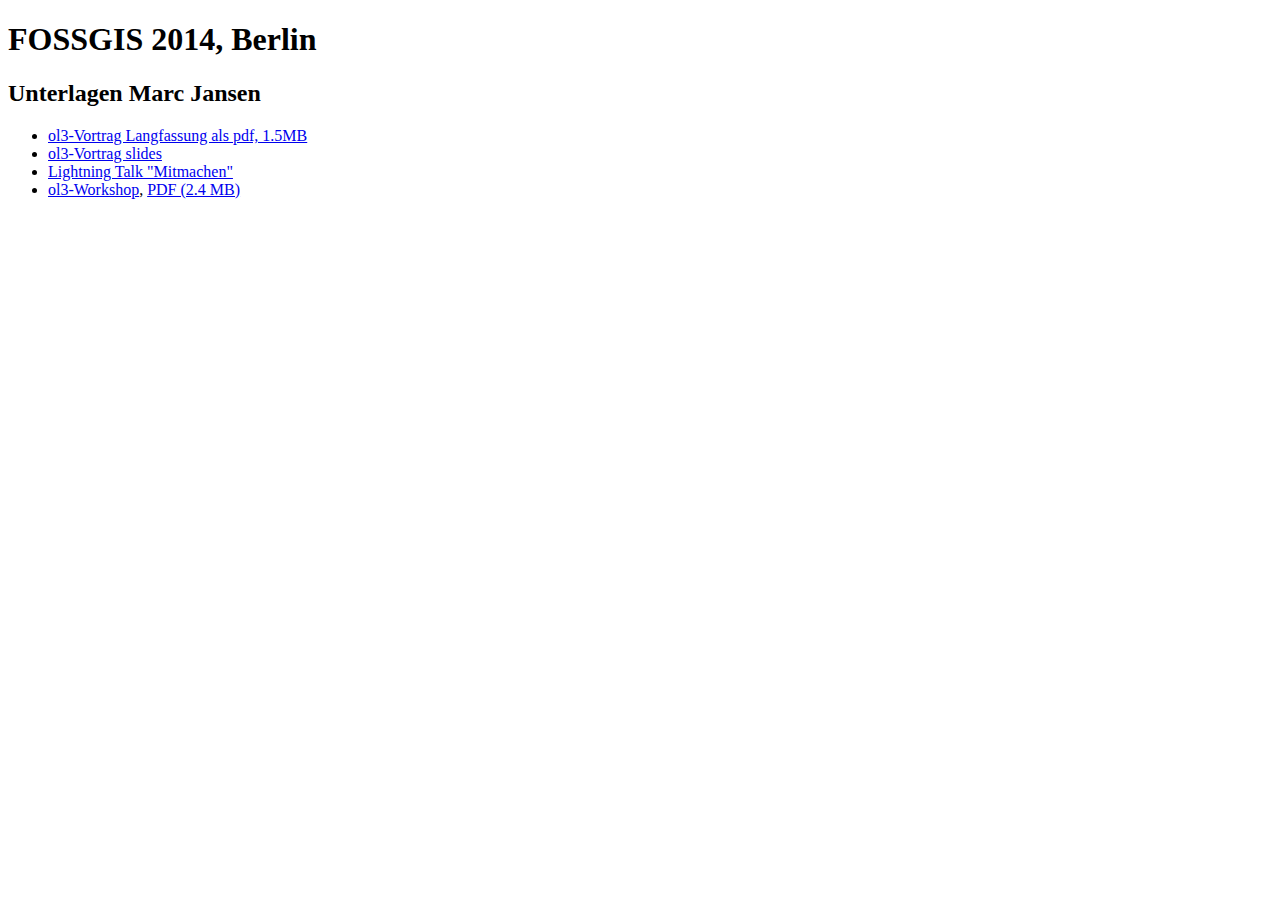
<file: index.html>
<!doctype html>
<html lang="de">

    <head>
        <meta charset="utf-8">
        <title>FOSSGIS 2014, Berlin: Unterlagen Marc Jansen</title>
    </head>

    <body>
        <h1>FOSSGIS 2014, Berlin</h1>
        <h2>Unterlagen Marc Jansen</h2>
        <ul>
            <li>
                <a href="http://marcjansen.github.io/fossgis2014/ol3-talk/paper/fossgis_2014_Jansen_Hocevar_OpenLayers3.pdf">ol3-Vortrag Langfassung als pdf, 1.5MB</a>
            </li>
            <li>
                <a href="http://marcjansen.github.io/fossgis2014/ol3-talk/slides/">ol3-Vortrag slides</a>
            </li>
            <li>
                <a href="http://marcjansen.github.io/fossgis2014/lightning-talk/">Lightning Talk "Mitmachen"</a>
            </li>
            <li>
                <a href="http://marcjansen.github.io/ol3-workshop/doc/">ol3-Workshop</a>,
                <a href="http://marcjansen.github.io/ol3-workshop/ol3-workshop.pdf">PDF (2.4 MB)</a>
            </li>
        </ul>
    </body>

</html>
</file>
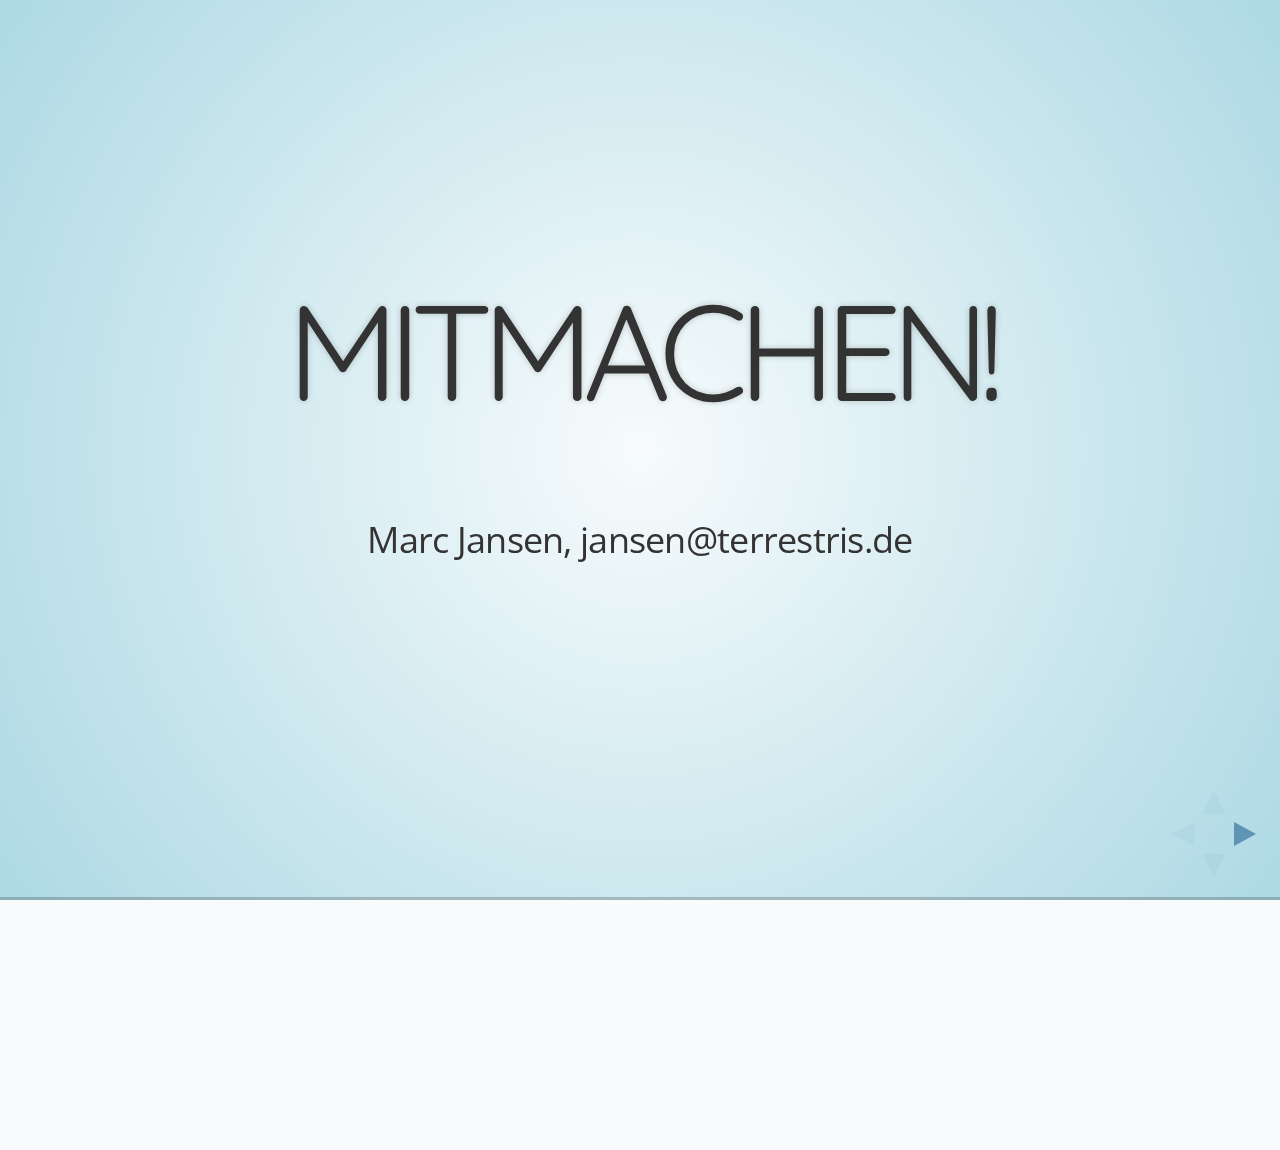
<file: lightning-talk/index.html>
<!doctype html>
<html lang="de">

    <head>
        <meta charset="utf-8">

        <title>Mitmachen! &mdash; Lightning Talk</title>

        <meta name="description" content="Lightning Talk zum Thema 'Mitmachen!' auf der FOSSGIS 2014">
        <meta name="author" content="Marc Jansen, terrestris">

        <meta name="apple-mobile-web-app-capable" content="yes" />
        <meta name="apple-mobile-web-app-status-bar-style" content="black-translucent" />

        <meta name="viewport" content="width=device-width, initial-scale=1.0, maximum-scale=1.0, user-scalable=no">

        <link rel="stylesheet" href="../slide-resources/reveal.js-2.6.1/css/reveal.min.css">
        <link rel="stylesheet" href="../slide-resources/reveal.js-2.6.1/css/theme/default.css" id="theme">

        <!-- For syntax highlighting -->
        <link rel="stylesheet" href="../slide-resources/reveal.js-2.6.1/lib/css/zenburn.css">

        <!-- If the query includes 'print-pdf', use the PDF print sheet -->
        <script>
            document.write( '<link rel="stylesheet" href="../slide-resources/reveal.js-2.6.1/css/print/' + ( window.location.search.match( /print-pdf/gi ) ? 'pdf' : 'paper' ) + '.css" type="text/css" media="print">' );
        </script>

        <!--[if lt IE 9]>
        <script src="lib/js/html5shiv.js"></script>
        <![endif]-->

        <link rel="stylesheet" type="text/css" href="../slide-resources/customized.css" />
        
    </head>

    <body>

        <div class="reveal">

            <!-- Any section element inside of this container is displayed as a slide -->
            <div class="slides">
            
                <section id="title">
                    <h1>Mitmachen!</h1>
                    <br />
                    <br />
                    <p>Marc Jansen, jansen@terrestris.de</p>
                </section>
                
                <section id="wer">
                    <h1>&gt; 500 TN</h1>
                    <br />
                    <br />
                    <h3 class="fragment">&hellip;das ist bereits mitmachen</h3>
                </section>
                
                <section id="aber">
                    <h1>&hellip;Aber&hellip;</h1>
                </section>
                
                <section id="mehr">
                    <div class="fragment">
                        <h3>Wir können alle</h3>
                        <h1 class="fragment"><strong class="highlight">mehr</strong></h1>
                        <h3>mitmachen!</h1>
                    </div>
                </section>
                
                <section id="warum">
                    <h1>Warum?</h1>
                </section>
                
                <section>
                    <ul>
                        <li>Ruhm &amp; Ehre</li>
                        <li>Nehmen &amp; Geben</li>
                        <li>Verständnis &amp; Lernen</li>
                        <li>Einfluss &amp; Argumente</li>
                        <li>&hellip;</li>
                    </ul>
                </section>
                
                <section id="darum">
                    <h1>Die Projekte brauchen <strong>Sie</strong></h1>
                    <br />
                    <h1 class="fragment">Darum!</h1>
                </section>

                <section>
                    <h1>win-win-Situation</h1>
                    <br /><br />
                    <h3>Sie und das Projekt profitieren</h3>
                </section>
                
                <section id="wie">
                    <h1>Wie?</h1>
                </section>
                
                <section id="einfach">
                    <h1>Einfach!</h1>
                </section>
                
                <section>
                    <ul>
                        <li>Werbung</li>
                        <li>Konferenzen</li>
                        <li>Fragen</li>
                        <li>Blogeinträge</li>
                        <li>Bugs / Issues</li>
                        <li>i18n / Dokumentation</li>
                        <li>&hellip;</li>
                    </ul>
                </section>

                <section>
                    <ul>
                        <li>Github</li>
                        <li>Transifex</li>
                        <li>Markdown</li>
                    </ul>
                </section>
                
                <section>
                    <h1>Bisheriger Eindruck:</h1>
                    <br />
                    <h3>Betrifft nur derzeitige nicht-Entwickler</h3>
                </section>
                
                <section>
                    <h1>Bisheriger Eindruck:</h1>
                    <br />
                    <h3><strike>Betrifft nur derzeitige nicht-Entwickler</strike></h3>
                </section>
                
                <section>
                    <h1>&gt; 500 TN<h1>
                    <br />
                    <br />
                    <h3>~ 35 % / 65 %</h3>
                </section>

                <section>
                    <h1>Die Projekte sind gefordert</h1>
                </section>

                <section id="darum-2">
                    <h1>Die Projekte brauchen <strong>Sie</strong></h1>
                </section>
                
                <section>
                    <h1>Mitmachen <strong class="highlight">vereinfachen</strong>!</h1>
                </section>
                
                <section>
                    <h1>Wie?</h1>
                </section>
                
                <section>
                    <ul>
                        <li>Einstiegshürde tief</li>
                        <li>Wohlwollende Reviews</li>
                        <li>Einfache Entwicklung ermöglichen</li>
                        <li><strike>CLAs</strike> wenn trivial</li>
                        <li>Doku aktuell halten</li>
                        <li>&hellip;</li>
                    </ul>
                </section>
                
                <section>
                    <h1>Viel Arbeit</h1>
                    <br /><br />
                    <h1>Hoher Profit</h1>
                </section>

                <section>
                    <h1>Fazit</h1>
                </section>

                <section>
                    <h1>Mitmachen!</h1>
                </section>
                
                <section>
                    <h1>Mitmachen <strong class="highlight">vereinfachen</strong>!</h1>
                </section>

                <section>
                    <h1>100 %</h1>
                </section>

                <section id="imprint">
                    <h3>Impressum</h3>
                    <ul>
                        <li>Autor:
                            <ul>
                                <li>Marc Jansen, terrestris GmbH &amp; Co. KG, <a href="mailto:jansen@terrestris.de">jansen@terrestris.de</a></li>
                            </ul>
                        </li>
                        <li>
                            Lizenz: <a href="http://creativecommons.org/licenses/by-sa/3.0/">CC BY-SA 3.0</a>
                        </li>
                        <li>
                            <a href="http://marcjansen.github.io/fossgis2014/lightning-talk/">Vortragsfolien</a>
                        </li>
                    </ul>
                </section>

            </div>

        </div>

        <script src="../slide-resources/reveal.js-2.6.1/lib/js/head.min.js"></script>
        <script src="../slide-resources/reveal.js-2.6.1/js/reveal.min.js"></script>

        <script>

            // Full list of configuration options available here:
            // https://github.com/hakimel/reveal.js#configuration
            Reveal.initialize({
                controls: true,
                progress: true,
                history: true,
                center: true,

                theme: 'sky', // available themes are in /css/theme
                transition: 'zoom', // default/cube/page/concave/zoom/linear/fade/none

                // Parallax scrolling
                // parallaxBackgroundImage: 'https://s3.amazonaws.com/hakim-static/reveal-js/reveal-parallax-1.jpg',
                // parallaxBackgroundSize: '2100px 900px',

                // Optional libraries used to extend on reveal.js
                dependencies: [
                    { src: '../slide-resources/reveal.js-2.6.1/lib/js/classList.js', condition: function() { return !document.body.classList; } },
                    { src: '../slide-resources/reveal.js-2.6.1/plugin/markdown/marked.js', condition: function() { return !!document.querySelector( '[data-markdown]' ); } },
                    { src: '../slide-resources/reveal.js-2.6.1/plugin/markdown/markdown.js', condition: function() { return !!document.querySelector( '[data-markdown]' ); } },
                    { src: '../slide-resources/reveal.js-2.6.1/plugin/highlight/highlight.js', async: true, callback: function() { hljs.initHighlightingOnLoad(); } },
                    { src: '../slide-resources/reveal.js-2.6.1/plugin/zoom-js/zoom.js', async: true, condition: function() { return !!document.body.classList; } },
                    { src: '../slide-resources/reveal.js-2.6.1/plugin/notes/notes.js', async: true, condition: function() { return !!document.body.classList; } }
                ]
            });

        </script>

    </body>
</html>
</file>
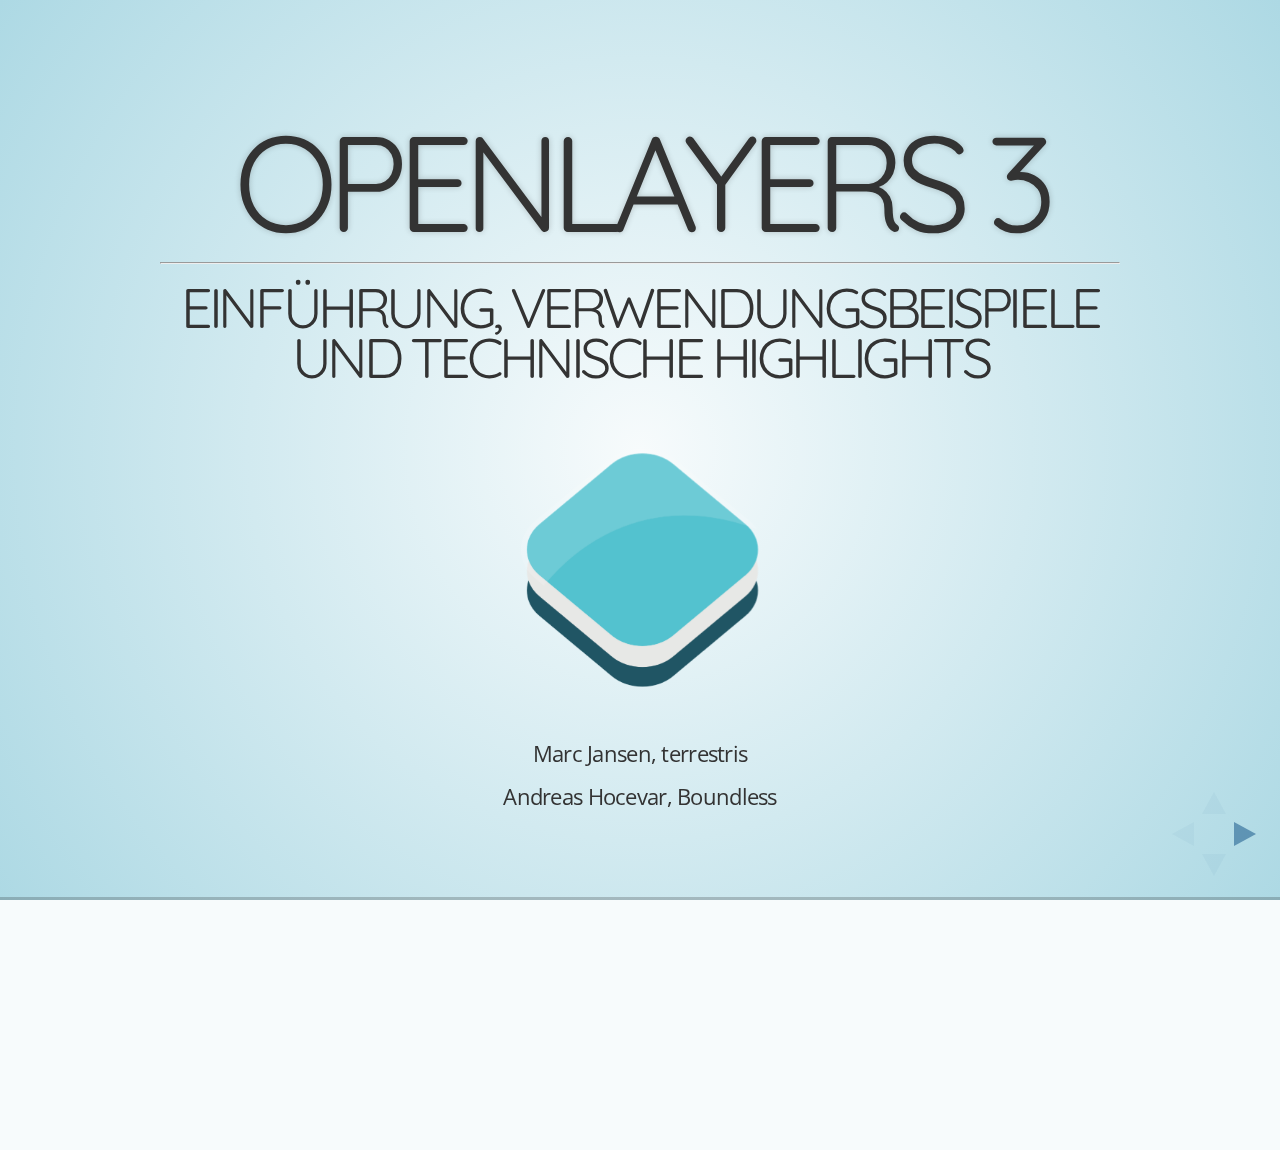
<file: ol3-talk/slides/index.html>
<!doctype html>
<html lang="de">

    <head>
        <meta charset="utf-8">

        <title>OpenLayers 3 &mdash; Einführung, Verwendungsbeispiele und technische Highlights</title>

        <meta name="description" content="Präsentation von OpenLayers 3 auf der FOSSGIS 2014">
        <meta name="author" content="Andreas Hocevar, Boundless">
        <meta name="author" content="Marc Jansen, terrestris">

        <meta name="apple-mobile-web-app-capable" content="yes" />
        <meta name="apple-mobile-web-app-status-bar-style" content="black-translucent" />

        <meta name="viewport" content="width=device-width, initial-scale=1.0, maximum-scale=1.0, user-scalable=no">

        <link rel="stylesheet" href="../../slide-resources/reveal.js-2.6.1/css/reveal.min.css">
        <link rel="stylesheet" href="../../slide-resources/reveal.js-2.6.1/css/theme/default.css" id="theme">

        <!-- For syntax highlighting -->
        <link rel="stylesheet" href="../../slide-resources/reveal.js-2.6.1/lib/css/zenburn.css">

        <!-- If the query includes 'print-pdf', use the PDF print sheet -->
        <script>
            document.write( '<link rel="stylesheet" href="../../slide-resources/reveal.js-2.6.1/css/print/' + ( window.location.search.match( /print-pdf/gi ) ? 'pdf' : 'paper' ) + '.css" type="text/css" media="print">' );
        </script>

        <!--[if lt IE 9]>
        <script src="lib/js/html5shiv.js"></script>
        <![endif]-->

        <link rel="stylesheet" type="text/css" href="../../slide-resources/customized.css" />
    </head>

    <body>

        <div class="reveal">

            <!-- Any section element inside of this container is displayed as a slide -->
            <div class="slides">
                <section id="welcome">
                    <h1>OpenLayers 3</h1>
                    <hr />
                    <h3>Einführung, Verwendungsbeispiele und technische Highlights</h3>
                    <img src="../../slide-resources/images/ol3-logo.png" width="300" class="plain"/>
                    <p>
                        <small>Marc Jansen, terrestris</small><br />
                        <small>Andreas Hocevar, Boundless</small>
                    </p>
                </section>

                <section id="alternate-title">
                    <h1 class="force-lowercase">ol3</h1>
                    <hr />
                    <h3>Was? Wie?<br />&amp; Warum?</h3>
                    <img src="../../slide-resources/images/ol3-logo.png" width="300" class="plain"/>
                    <p>
                        <small>Marc Jansen, terrestris</small><br />
                        <small>Andreas Hocevar, Boundless</small>
                    </p>
                </section>

                <section id="toc">
                    <h2>Gliederung</h2>
                    <ul>
                        <li>&Uuml;ber &hellip;</li>
                        <li>OpenLayers</li>
                        <li>ol3
                            <ul>
                                <li>Altes &amp; Neues</li>
                                <li>Beispiele</li>
                                <li>Highlights</li>
                            </ul>
                        </li>
                        <li>Fazit &amp; Ausblick</li>
                    </ul>
                </section>


                <section id="about-authors">
                    <h2>&Uuml;ber uns</h2>
                    <h5>ol3-Kernentwickler</h5>
                    <div class="split-info">
                        <div class="part">
                            <img src="../../slide-resources/images/mj.jpg" height="192"/>
                        </div>
                        <div class="part">
                            <strong>Marc Jansen</strong><br />
                            <small>terrestris GmbH &amp; Co. KG</small><br />
                            <a class="email" href="mailto:jansen@terrestris.de">jansen@terrestris.de</a><br />
                            <a class="github" href="https://github.com/marcjansen/">@marcjansen</a><br />
                            <a class="twitter" href="https://twitter.com/selectoid/">@selectoid</a><br />
                        </div>
                    </div>
                    <div class="split-info">
                        <div class="part">
                            <img src="../../slide-resources/images/ah.jpg" height="192" />
                        </div>
                        <div class="part">
                            <strong>Andreas Hocevar</strong><br />
                            <small>Boundless</small><br />
                            <a class="email" href="ahocevar@boundlessgeo.com">ahocevar@boundlessgeo.com<br />
                            <a class="github" href="https://github.com/ahocevar/">@ahocevar</a><br />
                            <a class="twitter" href="https://twitter.com/ahoce/">@ahoce</a><br />
                        </div>
                    </div>
                </section>

                <section id="about-company-terrestris">
                    <!-- <h2>&Uuml;ber <span class="force-lowercase">terrestris</span></h2> -->
                    <h2>&Uuml;ber terrestris</h2>
                    <div class="split-info">
                        <div class="part">
                            <img src="../../slide-resources/images/terrestris-logo.png" class="plain contrast" width="192"/>
                            <br /><br />
                            <a class="github" href="https://github.com/terrestris/">@terrestris</a><br />
                            <a class="twitter" href="https://twitter.com/terrestrisde/">@terrestrisde</a>
                        </div>
                        <div class="part">
                            <div class="enumeration">
                                <ul>
                                    <li><a href="http://terrestris.de/">terrestris.de</a></li>
                                    <li>OpenSource GIS aus Bonn</li>
                                    <li>Entwicklung, Projekte &amp; Support/Schulung</li>
                                    <li>Beratung, Planung, Implementierung & Wartung</li>
                                </ul>
                            </div>
                        </div>
                    </div>
                 </section>

                 <section id="about-company-boundless">
                    <h2>&Uuml;ber Boundless</h2>
                    <div class="split-info">
                        <div class="part">
                            <img src="../../slide-resources/images/boundless-logo.png" class="plain contrast" width="192" />
                            <br /><br />
                            <a class="github" href="https://github.com/boundlessgeo/">@boundlessgeo</a><br />
                            <a class="twitter" href="https://twitter.com/boundlessgeo/">@boundlessgeo</a>
                        </div>
                        <div class="part">
                            <div class="enumeration">
                              <ul>
                                <li><a href="http://boundlessgeo.com/">boundlessgeo.com</a></li>
                                <li>Boundless reduziert die Kosten freier Software</li>
                                <li>Governance in der FOSSGIS Community</li>
                              </ul>
                            </div>
                        </div>
                    </div>
                </section>

                <section id="about-talk">
                    <h2>&Uuml;ber diesen Vortrag</h2>
                    <ul>
                        <li>Highlights</li>
                        <li>Beispiele</li>
                        <li>Live-Demos</li>
                        <li>Code-Snippets</li>
                        <li>v3.0.0.<strong class="highlight">beta2</strong></li>
                    </ul>
                </section>

                <section>
                    <h1>Altes &amp; Neues</h1>
                </section>

                <section>
                    <h2>OpenLayers</h2>
                    <ul>
                        <li>
                            Sehr verbreitete JavaScript-Bibliothek für
                            dynamische &amp; webbasierte Kartenanwendungen
                            <br />
                        </li>
                        <li>
                            v. 2.0 &rArr; <strong class="highlight">7,5 Jahre alt</strong>
                        </li>
                    </ul>
                    <img src="../../slide-resources/images/v2.0.0.png" />
                </section>

                <section>
                    <h2>OpenLayers</h2>
                    <ul>
                        <li>
                            12 Punkt-Releases
                        </li>
                        <li>
                            &gt; 6.000 Commits, ~100 Beitragende
                        </li>
                        <li>Zahlreiche Features: <ul>
                                <li>Layertypen,</li>
                                <li>Controls,</li>
                                <li>Formate,</li>
                                <li>Mobile &hellip;</li>
                            </ul>
                        </li>
                        <div id="books">
                            <div>
                                <img src="../../slide-resources/images/packt-ol-cookbook.png" class="plain" style="margin-top:30px">
                            </div>
                            <div>
                                <img src="../../slide-resources/images/openlayers_de_1ed.png" class="plain">
                            </div>
                            <div>
                                <img src="../../slide-resources/images/packt-ol.jpg" class="plain" style="margin-top:30px">
                            </div>
                        </div>
                    </ul>
                </section>

                <section>
                    <h2>Aber&hellip;</h2>
                    <ul>
                        <li>~7 Jahre alte Architektur</li>
                        <li>Modernste Web-Technologien</li>
                        <li>Moderne Browser</li>
                    </ul>
                    <div id="ie-evolution">
                        <div>
                            <img src="../../slide-resources/images/ie6.png" class="plain contrast">
                        </div>
                        <div>
                            <img src="../../slide-resources/images/ie11.png" class="plain contrast">
                        </div>
                    </div>
                </section>

                <section>
                    <h3>&hellip;daher&hellip;</h3>
                    <h1>Wir wollen ein neues OpenLayers!</h1>
                </section>

                <section>
                    <h2 class="force-lowercase">ol3</h2>
                    <ul>
                        <li>in Entwicklung seit ~ 1,5 Jahren</li>
                        <li>teilweise crowd-funded</li>
                        <li>bislang 4 alpha &amp; 2 beta-Releases</li>
                        <li><a href="http://ol3js.org/">ol3js.org</a></li>
                        <li><a href="https://groups.google.com/forum/#!forum/ol3-dev">Google-Group / Mailingliste</a></li>
                        <li><a href="https://github.com/openlayers/ol3">Github repository</a></li>
                    </ul>
                </section>

                <section>
                    <h2>Was ist neu?</h2>
                    <ul>
                        <li>de facto: <strong class="highlight">Alles</strong></li>
                        <li>Kompletter <em lang="en">rewrite-from-scratch</em></li>
                        <li>teilweise Tests (Daten) übernommen</li>
                    </ul>
                </section>

                <section>
                    <h2>Was ist neu?</h2>
                    <ul>
                        <li><a href="https://developers.google.com/closure/library/">Google Closure Bibliothek</a> (Gmail, Google Maps)</li>
                        <li><a href="https://developers.google.com/closure/compiler/">Google Closure Compiler</a></li>
                        <li><a href="http://usejsdoc.org/">jsdoc3</a></li>
                        <li><a href="http://www.khronos.org/webgl/">WebGL</a></li>
                        <li><em lang="en">Mobile first / from start</em></li>
                        <li>Styling ausschlie&szlig;lich CSS</li>
                    </ul>
                </section>

                <section>
                    <h2>Closure Compiler</h2>
                    <pre><code class="small javascript" data-trim>
ol.format.XMLFeature.prototype.readFeatures = function(source) {
  if (ol.xml.isDocument(source)) {
    return this.readFeaturesFromDocument(/** @type {Document} */ (source));
  } else if (ol.xml.isNode(source)) {
    return this.readFeaturesFromNode(/** @type {Node} */ (source));
  } else if (goog.isString(source)) {
    var doc = ol.xml.load(source);
    return this.readFeaturesFromDocument(doc);
  } else {
    goog.asserts.fail();
    return [];
  }
};
                    </code></pre>
                    &hellip; kompiliert:
                    <pre><code class="small javascript" data-trim>
l.Ga=function(a){return Kn(a)?fo(this,a):Nn(a)?this.$b(a):la(a)?(a=Rn(a),fo(this,a)):[]};                    </code></pre>
                </section>

                <section>
                    <div>
                        <img src="../../slide-resources/images/closure-compiler-by-tmcw.png"
                          class="plain" alt="Closure is a big buyin, but probably worth it. --tmcw" />
                    </div>
                    Ja und Ja!
                </section>

                <section>
                    <h2>Was bleibt gleich?</h2>
                    <ul>
                        <li>Vielseitig verwendbar</li>
                        <li>Modern implementiert</li>
                        <li>Performant programmiert</li>
                        <li>Erweiter- und anpassbar</li>
                    </ul>
                </section>

                <section>
                    <h2>Was bleibt gleich?</h2>
                    <ul>
                        <li>Einfach zu verstehen</li>
                        <li>Standardkonform</li>
                        <li>Cross-Anything (Browser, Plattform & Endgerät)</li>
                        <li>Vollständig dokumentiert</li>
                        <li>Verlässlich in der Verwendung</li>
                    </ul>
                </section>

                <section>
                    <h1>Beispiele</h1>
                </section>

                <section>
                    <h2>Hallo, Welt</h2>
                    <a href="http://ol3js.org/en/master/examples/simple.html" target="_blank">
                        <img src="../../slide-resources/images/simple-example.png">
                        ol3js.org/en/master/examples/simple.html
                    </a>
                </section>

                <section>
                    <h2>Code</h2>
                    <pre><code class="javascript" data-trim contenteditable>
  var map = new ol.Map({
    layers: [
      new ol.layer.Tile({
        source: new ol.source.OSM()
      })
    ],
    target: 'map',
    view: new ol.View2D({
      center: [0, 0],
      zoom: 2
    })
  });
                    </code></pre>
                </section>

                <section>
                    <h2>OpenLayers 2.x</h2>
                    <ul>
                        <li>
                            <strong class="highlight">1</strong>  &times; <code>OpenLayers.Map</code>
                            <ul>
                                <li class="fragment">
                                    <strong class="highlight">n</strong> &times; <code>OpenLayers.Layer.<span class="unhighlight">Xxx</span></code>
                                 </li>
                                <li class="fragment">
                                    <strong class="highlight">n</strong> &times; <code>OpenLayers.Control.<span class="unhighlight">Yyy</span></code>
                                </li>
                            </ul>
                        </li>
                    </ul>
                </section>

                <section>
                    <h2 class="force-lowercase">ol3</h2>
                    <ul>
                        <li>
                            <strong class="highlight">1</strong> &times; <code>ol.Map</code>
                            <ul>
                                <li class="fragment">
                                    <strong class="highlight">1</strong> &times; <code>ol.View</code> <small>(2D/3D)</small>
                                </li>
                                <li class="fragment">
                                    <strong class="highlight">n</strong> &times; <code>ol.interaction.<span class="unhighlight">Zzz</span></code>
                                </li>
                                <li class="fragment">
                                    <strong class="highlight">n</strong> &times; <code>ol.control.<span class="unhighlight">Yyy</span></code>
                                </li>
                                <li class="fragment">
                                    <strong class="highlight">n</strong> &times; <code>ol.layer.<span class="unhighlight">Xxx</span></code>
                                    <ul>
                                        <li class="fragment">
                                            <strong class="highlight">1</strong>  &times; <code>ol.source.<span class="unhighlight">Xxx</span></code>
                                        </li>
                                    </ul>
                                </li>
                            </ul>
                        </li>
                    </ul>
                </section>

                <section>
                    <h2>50.000 Koordinaten</h2>
                    <a href="http://ol3js.org/en/master/examples/simple.html" target="_blank">
                        <img src="../../slide-resources/images/igc-example.png">
                        ol3js.org/en/master/examples/igc.html
                    </a>
                </section>

                <section>
                    <h2>Code</h2>
                    <pre><code class="javascript" contenteditable>
  var vectorSource = new ol.source.IGC({
    urls: [
      'data/igc/Clement­Latour.igc' // etc.
    ]
  });

  var styleFunction = function(feature, resolution) {
    // ...
    return styleArray;
  };

  var layer = new ol.layer.Vector({
    source: vectorSource,
    styleFunction: styleFunction
  });
                    </code></pre>
                </section>

                <section>
                    <h2>Drag & Drop / Formate</h2>
                    <a href="http://ol3js.org/en/master/examples/simple.html" target="_blank">
                        <img src="../../slide-resources/images/drag-drop.png">
                        ol3js.org/en/master/examples/drag-and-drop.html
                    </a>
                </section>

                <section>
                    <h2>Code 1</h2>
                    <pre><code class="javascript" contenteditable>
  // Erzeugung einer spezifischen Interaktion:
  var dragAndDropInteraction = new ol.interaction.DragAndDrop({
    formatConstructors: [
      ol.format.GPX,
      ol.format.GeoJSON // ..
    ]
  });

  // Erweitern der Standardinteraktionen &
  // Erzeugung der Karte mit den Interaktionen 
  var interactions = ol.interaction.defaults(); 
  var map = new ol.Map({ 
    interactions: interactions.extend([ dragNDropInteraction ]), 
    // ... 
  }
                    </code></pre>
                </section>

                <section>
                    <h2>Code 2</h2>
                    <pre><code class="javascript" contenteditable>
dragAndDropInteraction.on('addfeatures', function(event) {
  var vectorSource = new ol.source.Vector({
    features: event.features,
    projection: event.projection
  });
  map.getLayers().push(new ol.layer.Vector({
    source: vectorSource,
    style: styleFunction
  }));
  var view2D = map.getView().getView2D();
  view2D.fitExtent(vectorSource.getExtent(), map.getSize());
});
                    </code></pre>
                </section>

                <section>
                    <h1>Technische Highlights</h1>
                </section>

                <section>
                    <h2>Performance Replay-API</h2>
                    <a href="http://ol3js.org/en/master/examples/fractal.html" target="_blank">
                        <img src="../../slide-resources/images/fractal.png">
                        http://ol3js.org/en/master/examples/fractal.html
                    </a>
                </section>

                <section>
                    <h1><strong class="highlight">786.433</strong><br>Punkte!</h1>
                </section>
                
                <section>
                    <h2>Performance R-Tree</h2>
                    <a href="https://github.com/imbcmdth/RTree" target="_blank">
                        <img src="../../slide-resources/images/rtree.png">
                        https://github.com/imbcmdth/RTree
                    </a>
                </section>

                <section>
                    <h2>Performance R-Tree</h2>
                    <a href="https://github.com/mourner/rbush" target="_blank">
                        <img src="../../slide-resources/images/rbush.png">
                        https://github.com/mourner/rbush
                    </a>
                </section>
                <section>
                    <h2>pre-/postcompose API</h2>
                    <a href="http://ol3js.org/en/master/examples/layer-spy.html" target="_blank">
                        <img src="../../slide-resources/images/layer-spy.png">
                        http://ol3js.org/en/master/examples/layer-spy.html
                    </a>
                </section>

                <section>
                    <h2>pre-/postcompose API</h2>
                    <pre><code class="javascript" contenteditable>// Clipping vor dem Rendern
imagery.on('precompose', function(event) {
  var ctx = event.context;
  ctx.save();
  ctx.beginPath();
  if (mousePosition) {
    // nur den Umkreis des Mauscursors zeigen
    ctx.arc(mousePosition[0], mousePosition[1], radius, 0, 2 * Math.PI);
    ctx.lineWidth = 5;
    ctx.strokeStyle = 'rgba(0,0,0,0.5)';
    ctx.stroke();
  }
  ctx.clip();
});

// Aufräumen nach dem Rendern
imagery.on('postcompose', function(event) {
  var ctx = event.context;
  ctx.restore();
});
                    </code></pre>
                </section>
                
                <section>
                    <h1>Fazit &amp; Ausblick</h1>
                </section>

                <section>
                    <h2><span lang="en">Ready for production?</span></h2>
                    <ul>
                        <li>Beta - API kann und wird sich ändern</li>
                        <li>Hohe Code-Qualität bereits jetzt</li>
                        <li>Dokumentation noch im Aufbau</li>
                        <li>Zusammenspiel mit Bibliotheken</li>
                    </ul>
                </section>

                <section>
                    <h2><span lang="en">Ready for production?</span></h2>
                    <a href="http://map.geo.admin.ch/">
                        <img src="../../slide-resources/images/swisstopo.png" />
                        map.geo.admin.ch
                    </a>,
                    <a href="https://github.com/geoadmin/mf-geoadmin3" class="github">Code</a>
                </section>

                <section>
                    <h2>Zukunft / Roadmap</h2>
                    <ul>
                        <li>WebGL-Vektoren</li>
                        <li>API Review</li>
                        <li>API Stabilität</li>
                        <li>API Dokumentation</li>
                        <li>Kollaboration vereinfachen</li>
                        <li>Custom-build-Tool</li>
                        <li>&hellip;</li>
                    </ul>
                </section>
                
                <section>
                    <h2>&hellip;Integration von Cesium&hellip;</h2>
                    <img src="../../slide-resources/images/cesium-ol3.png" />
                </section>

                <section>
                    <h4>&hellip; und dann &hellip;</h4>
                    <h1 style="margin: 100px auto;" class="fragment roll-in">
                        <span class="force-lowercase highlight">
                            v<strong>3.0.0</strong> final
                        </span>
                    </h1>
                    <h4 class="fragment roll-in">&hellip; bald <span class="highlight">😇</span></h4>
                </section>

                <!-- page template
                <section>
                    <h2>title</h2>
                    <ul>
                        <li>bullet</li>
                    </ul>
                </section>
                -->

                <section id="thanks-questions">
                    <h4>Vielen Dank für die Aufmerksamkeit</h4>
                    <hr />
                    <h1 style="font-size:3.6em">Fragen & Anmerkungen?</h1>
                    <hr />
                    <p class="subtle">
                        <a href="#/imprint">Impressum</a>
                    </p>
                </section>

                <section id="imprint">
                    <h3>Impressum</h3>
                    <ul>
                        <li>Autoren:
                            <ul>
                                <li>Marc Jansen, terrestris GmbH &amp; Co. KG, <a href="mailto:jansen@terrestris.de">jansen@terrestris.de</a></li>
                                <li>Andreas Hocevar, Boundless, <a href="mailto:ahocevar@boundlessgeo.com">ahocevar@boundlessgeo.com</a></li>
                            </ul>
                        </li>
                        <li>
                            Lizenz: <a href="http://creativecommons.org/licenses/by-sa/3.0/">CC BY-SA 3.0</a>
                        </li>
                        <li>
                            <a href="http://marcjansen.github.io/fossgis2014/ol3-talk/slides/ ">Vortragsfolien</a>
                        </li>
                        <li>
                            <a href="http://marcjansen.github.io/fossgis2014/ol3-talk/paper/fossgis_2014_Jansen_Hocevar_OpenLayers3.pdf">Langfassung</a>
                        </li>
                    </ul>
                </section>

            </div>

        </div>

        <script src="../../slide-resources/reveal.js-2.6.1/lib/js/head.min.js"></script>
        <script src="../../slide-resources/reveal.js-2.6.1/js/reveal.min.js"></script>

        <script>

            // Full list of configuration options available here:
            // https://github.com/hakimel/reveal.js#configuration
            Reveal.initialize({
                controls: true,
                progress: true,
                history: true,
                center: true,

                theme: 'sky', // available themes are in /css/theme
                transition: 'zoom', // default/cube/page/concave/zoom/linear/fade/none

                // Parallax scrolling
                // parallaxBackgroundImage: 'https://s3.amazonaws.com/hakim-static/reveal-js/reveal-parallax-1.jpg',
                // parallaxBackgroundSize: '2100px 900px',

                // Optional libraries used to extend on reveal.js
                dependencies: [
                    { src: '../../slide-resources/reveal.js-2.6.1/lib/js/classList.js', condition: function() { return !document.body.classList; } },
                    { src: '../../slide-resources/reveal.js-2.6.1/plugin/markdown/marked.js', condition: function() { return !!document.querySelector( '[data-markdown]' ); } },
                    { src: '../../slide-resources/reveal.js-2.6.1/plugin/markdown/markdown.js', condition: function() { return !!document.querySelector( '[data-markdown]' ); } },
                    { src: '../../slide-resources/reveal.js-2.6.1/plugin/highlight/highlight.js', async: true, callback: function() { hljs.initHighlightingOnLoad(); } },
                    { src: '../../slide-resources/reveal.js-2.6.1/plugin/zoom-js/zoom.js', async: true, condition: function() { return !!document.body.classList; } },
                    { src: '../../slide-resources/reveal.js-2.6.1/plugin/notes/notes.js', async: true, condition: function() { return !!document.body.classList; } }
                ]
            });

        </script>

    </body>
</html>
</file>
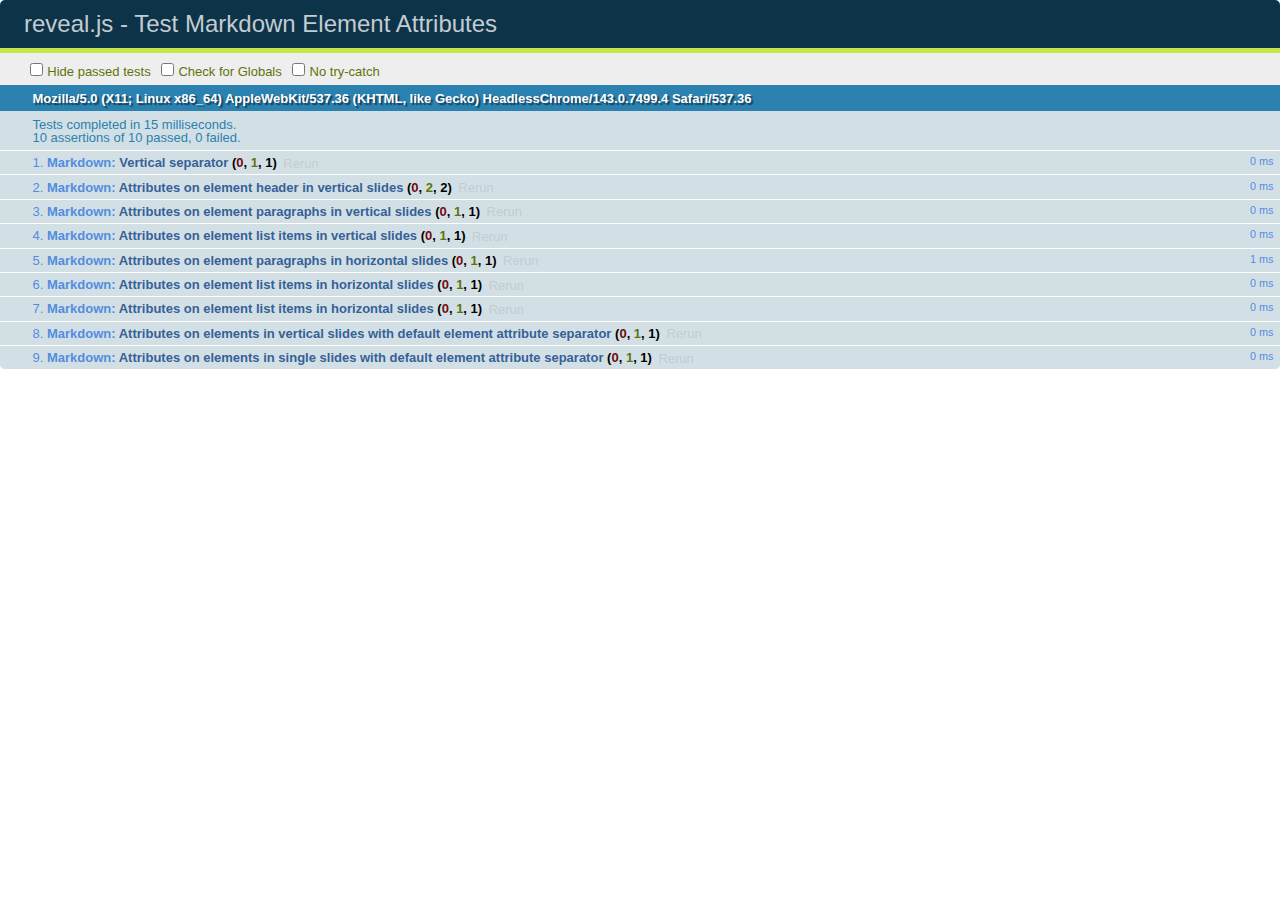
<file: slide-resources/reveal.js-2.6.1/test/test-markdown-element-attributes.html>
<!doctype html>
<html lang="en">

	<head>
		<meta charset="utf-8">

		<title>reveal.js - Test Markdown Element Attributes</title>

		<link rel="stylesheet" href="../css/reveal.min.css">
		<link rel="stylesheet" href="qunit-1.12.0.css">
	</head>

	<body style="overflow: auto;">

		<div id="qunit"></div>
		<div id="qunit-fixture"></div>

		<div class="reveal" style="display: none;">

			<div class="slides">

				<!-- <section data-markdown="example.md" data-separator="^\n\n\n" data-vertical="^\n\n"></section> -->

				<!-- Slides are separated by newline + three dashes + newline, vertical slides identical but two dashes -->
				<section data-markdown data-separator="^\n---\n$" data-vertical="^\n--\n$" data-element-attributes="{_\s*?([^}]+?)}">>
					<script type="text/template">
						## Slide 1.1
						<!-- {_class="fragment fade-out" data-fragment-index="1"} -->

						--

						## Slide 1.2
						<!-- {_class="fragment shrink"} -->

						Paragraph 1
						<!-- {_class="fragment grow"} -->

						Paragraph 2
						<!-- {_class="fragment grow"} -->

						- list item 1 <!-- {_class="fragment roll-in"} -->
						- list item 2 <!-- {_class="fragment roll-in"} -->
						- list item 3 <!-- {_class="fragment roll-in"} -->


						---

						## Slide 2


						Paragraph 1.2  
						multi-line <!-- {_class="fragment highlight-red"} -->

						Paragraph 2.2 <!-- {_class="fragment highlight-red"} -->

						Paragraph 2.3 <!-- {_class="fragment highlight-red"} -->

						Paragraph 2.4 <!-- {_class="fragment highlight-red"} -->

						- list item 1 <!-- {_class="fragment highlight-green"} -->
						- list item 2<!-- {_class="fragment highlight-green"} -->
						- list item 3<!-- {_class="fragment highlight-green"} -->
						- list item 4
						<!-- {_class="fragment highlight-green"} -->
						- list item 5<!-- {_class="fragment highlight-green"} -->

						Test

						![Example Picture](examples/assets/image2.png)
						<!-- {_class="reveal stretch"} -->

					</script>
				</section>



				<section 	data-markdown data-separator="^\n\n\n"
									data-vertical="^\n\n"
									data-notes="^Note:"
									data-charset="utf-8">
					<script type="text/template">
						# Test attributes in Markdown with default separator
						## Slide 1 Def <!-- .element: class="fragment highlight-red" data-fragment-index="1" -->


						## Slide 2 Def
						<!-- .element: class="fragment highlight-red" -->

					</script>
				</section>

				<section data-markdown>
				  <script type="text/template">
					## Hello world
					A paragraph
					<!-- .element: class="fragment highlight-blue" -->
				  </script>
				</section>

				<section data-markdown>
				  <script type="text/template">
					## Hello world

					Multiple  
					Line
					<!-- .element: class="fragment highlight-blue" -->
				  </script>
				</section>

				<section data-markdown>
				  <script type="text/template">
					## Hello world

					Test<!-- .element: class="fragment highlight-blue" -->

					More Test
				  </script>
				</section>


			</div>

		</div>

		<script src="../lib/js/head.min.js"></script>
		<script src="../js/reveal.min.js"></script>
		<script src="../plugin/markdown/marked.js"></script>
		<script src="../plugin/markdown/markdown.js"></script>
		<script src="qunit-1.12.0.js"></script>

		<script src="test-markdown-element-attributes.js"></script>

	</body>
</html>
</file>
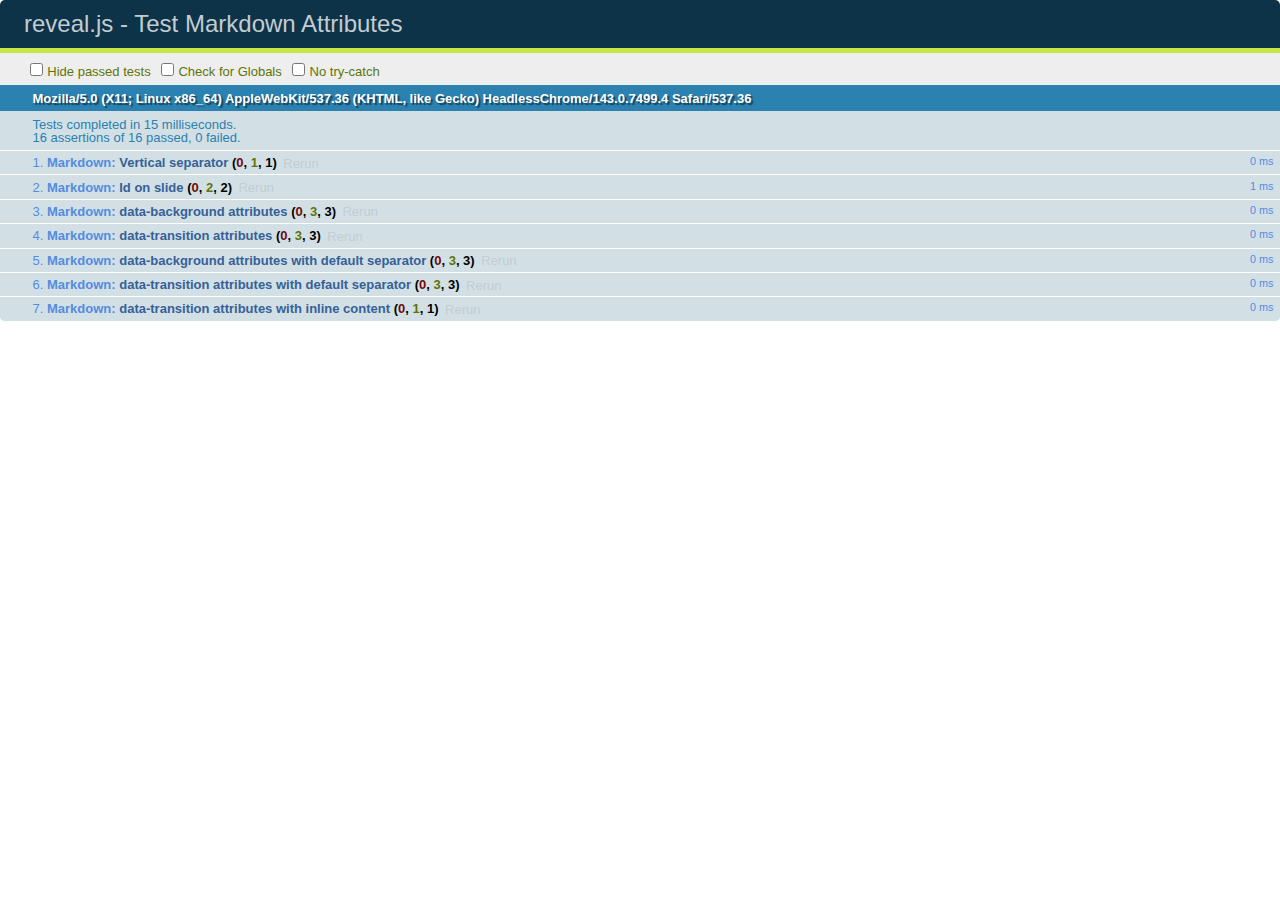
<file: slide-resources/reveal.js-2.6.1/test/test-markdown-slide-attributes.html>
<!doctype html>
<html lang="en">

	<head>
		<meta charset="utf-8">

		<title>reveal.js - Test Markdown Attributes</title>

		<link rel="stylesheet" href="../css/reveal.min.css">
		<link rel="stylesheet" href="qunit-1.12.0.css">
	</head>

	<body style="overflow: auto;">

		<div id="qunit"></div>
		<div id="qunit-fixture"></div>

		<div class="reveal" style="display: none;">

			<div class="slides">

				<!-- <section data-markdown="example.md" data-separator="^\n\n\n" data-vertical="^\n\n"></section> -->

				<!-- Slides are separated by three lines, vertical slides by two lines, attributes are one any line starting with (spaces and) two dashes -->
				<section 	data-markdown data-separator="^\n\n\n"
									data-vertical="^\n\n"
									data-notes="^Note:"
									data-attributes="--\s(.*?)$"
									data-charset="utf-8">
					<script type="text/template">
						# Test attributes in Markdown
						## Slide 1



						## Slide 2
						<!-- -- id="slide2" data-transition="zoom" data-background="#A0C66B" -->


						## Slide 2.1
						<!-- -- data-background="#ff0000" data-transition="fade" -->


						## Slide 2.2
						[Link to Slide2](#/slide2)



						## Slide 3
						<!-- -- data-transition="zoom" data-background="#C6916B" -->



						## Slide 4
					</script>
				</section>

				<section 	data-markdown data-separator="^\n\n\n"
									data-vertical="^\n\n"
									data-notes="^Note:"
									data-charset="utf-8">
					<script type="text/template">
						# Test attributes in Markdown with default separator
						## Slide 1 Def



						## Slide 2 Def
						<!-- .slide: id="slide2def" data-transition="concave" data-background="#A7C66B" -->


						## Slide 2.1 Def
						<!-- .slide: data-background="#f70000" data-transition="page" -->


						## Slide 2.2 Def
						[Link to Slide2](#/slide2def)



						## Slide 3 Def
						<!-- .slide: data-transition="concave" data-background="#C7916B" -->



						## Slide 4
					</script>
				</section>

				<section data-markdown>
					<script type="text/template">
						<!-- .slide: data-background="#ff0000" -->
						## Hello world
					</script>
				</section>

				<section data-markdown>
					<script type="text/template">
						## Hello world
						<!-- .slide: data-background="#ff0000" -->
					</script>
				</section>

				<section data-markdown>
					<script type="text/template">
						## Hello world

						Test
						<!-- .slide: data-background="#ff0000" -->

						More Test
					</script>
				</section>

			</div>

		</div>

		<script src="../lib/js/head.min.js"></script>
		<script src="../js/reveal.min.js"></script>
		<script src="../plugin/markdown/marked.js"></script>
		<script src="../plugin/markdown/markdown.js"></script>
		<script src="qunit-1.12.0.js"></script>

		<script src="test-markdown-slide-attributes.js"></script>

	</body>
</html>
</file>
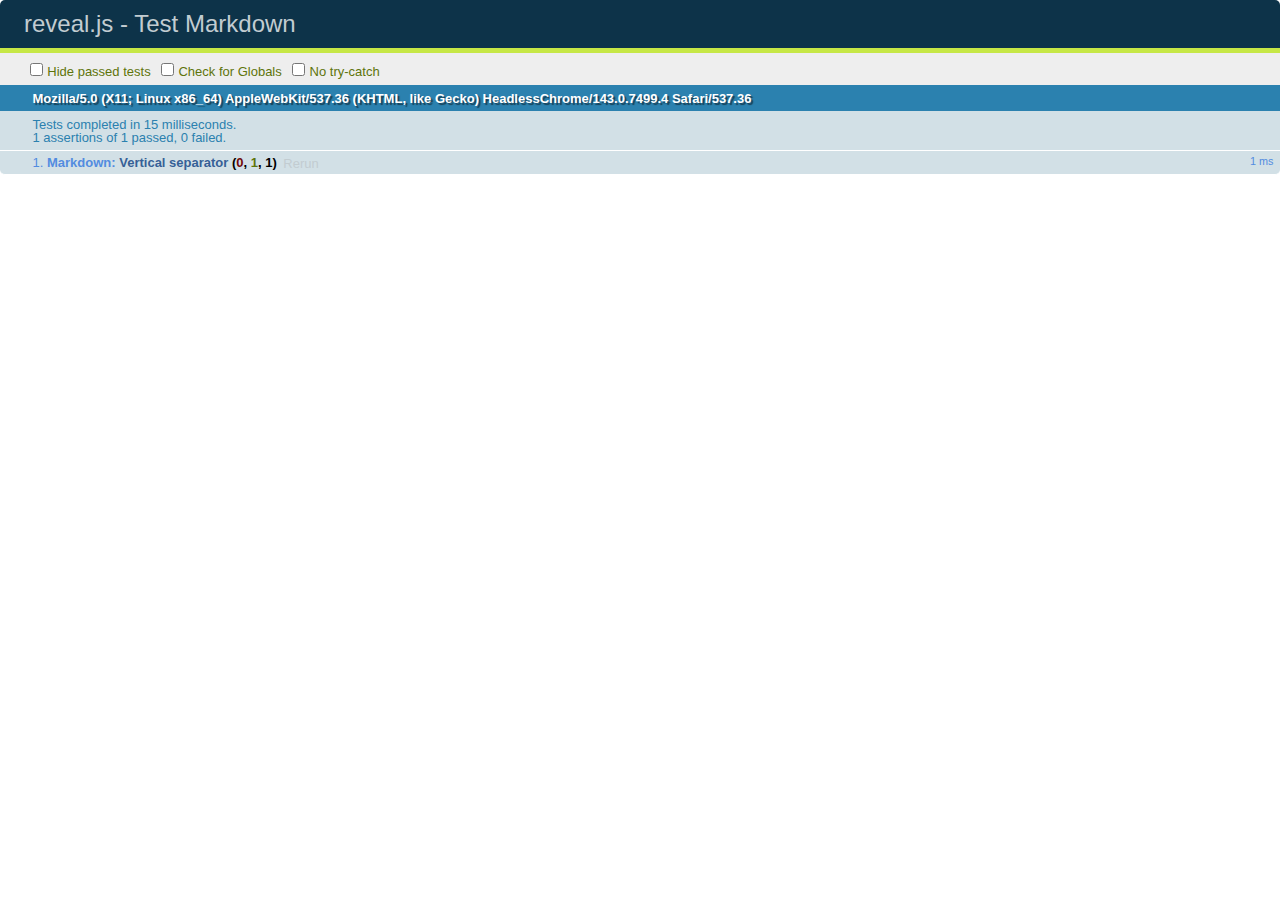
<file: slide-resources/reveal.js-2.6.1/test/test-markdown.html>
<!doctype html>
<html lang="en">

	<head>
		<meta charset="utf-8">

		<title>reveal.js - Test Markdown</title>

		<link rel="stylesheet" href="../css/reveal.min.css">
		<link rel="stylesheet" href="qunit-1.12.0.css">
	</head>

	<body style="overflow: auto;">

		<div id="qunit"></div>
  		<div id="qunit-fixture"></div>

		<div class="reveal" style="display: none;">

			<div class="slides">

				<!-- <section data-markdown="example.md" data-separator="^\n\n\n" data-vertical="^\n\n"></section> -->

				<!-- Slides are separated by newline + three dashes + newline, vertical slides identical but two dashes -->
				<section data-markdown data-separator="^\n---\n$" data-vertical="^\n--\n$">
					<script type="text/template">
						## Slide 1.1

						--

						## Slide 1.2

						---

						## Slide 2
					</script>
				</section>

			</div>

		</div>

		<script src="../lib/js/head.min.js"></script>
		<script src="../js/reveal.min.js"></script>
		<script src="../plugin/markdown/marked.js"></script>
		<script src="../plugin/markdown/markdown.js"></script>
		<script src="qunit-1.12.0.js"></script>

		<script src="test-markdown.js"></script>

	</body>
</html>
</file>
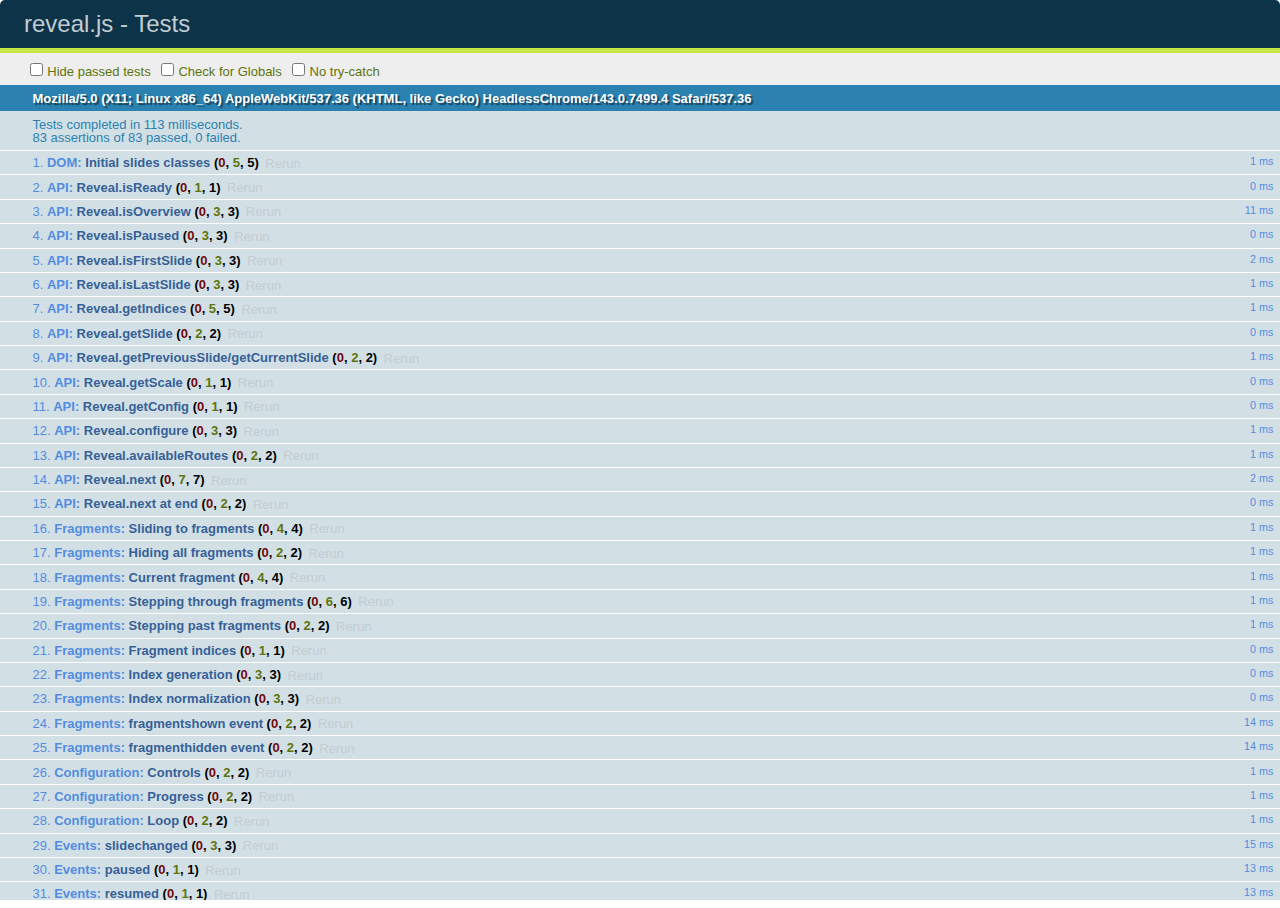
<file: slide-resources/reveal.js-2.6.1/test/test.html>
<!doctype html>
<html lang="en">

	<head>
		<meta charset="utf-8">

		<title>reveal.js - Tests</title>

		<link rel="stylesheet" href="../css/reveal.min.css">
		<link rel="stylesheet" href="qunit-1.12.0.css">
	</head>

	<body style="overflow: auto;">

		<div id="qunit"></div>
  		<div id="qunit-fixture"></div>

		<div class="reveal" style="display: none;">

			<div class="slides">

				<section>
					<h1>1</h1>
				</section>

				<section>
					<section>
						<h1>2.1</h1>
					</section>
					<section>
						<h1>2.2</h1>
					</section>
					<section>
						<h1>2.3</h1>
					</section>
				</section>

				<section id="fragment-slides">
					<section>
						<h1>3.1</h1>
						<ul>
							<li class="fragment">4.1</li>
							<li class="fragment">4.2</li>
							<li class="fragment">4.3</li>
						</ul>
					</section>

					<section>
						<h1>3.2</h1>
						<ul>
							<li class="fragment" data-fragment-index="0">4.1</li>
							<li class="fragment" data-fragment-index="0">4.2</li>
						</ul>
					</section>

					<section>
						<h1>3.3</h1>
						<ul>
							<li class="fragment" data-fragment-index="1">3.3.1</li>
							<li class="fragment" data-fragment-index="4">3.3.2</li>
							<li class="fragment" data-fragment-index="4">3.3.3</li>
						</ul>
					</section>
				</section>

				<section>
					<h1>4</h1>
				</section>

			</div>

		</div>

		<script src="../lib/js/head.min.js"></script>
		<script src="../js/reveal.min.js"></script>
		<script src="qunit-1.12.0.js"></script>

		<script src="test.js"></script>

	</body>
</html>
</file>
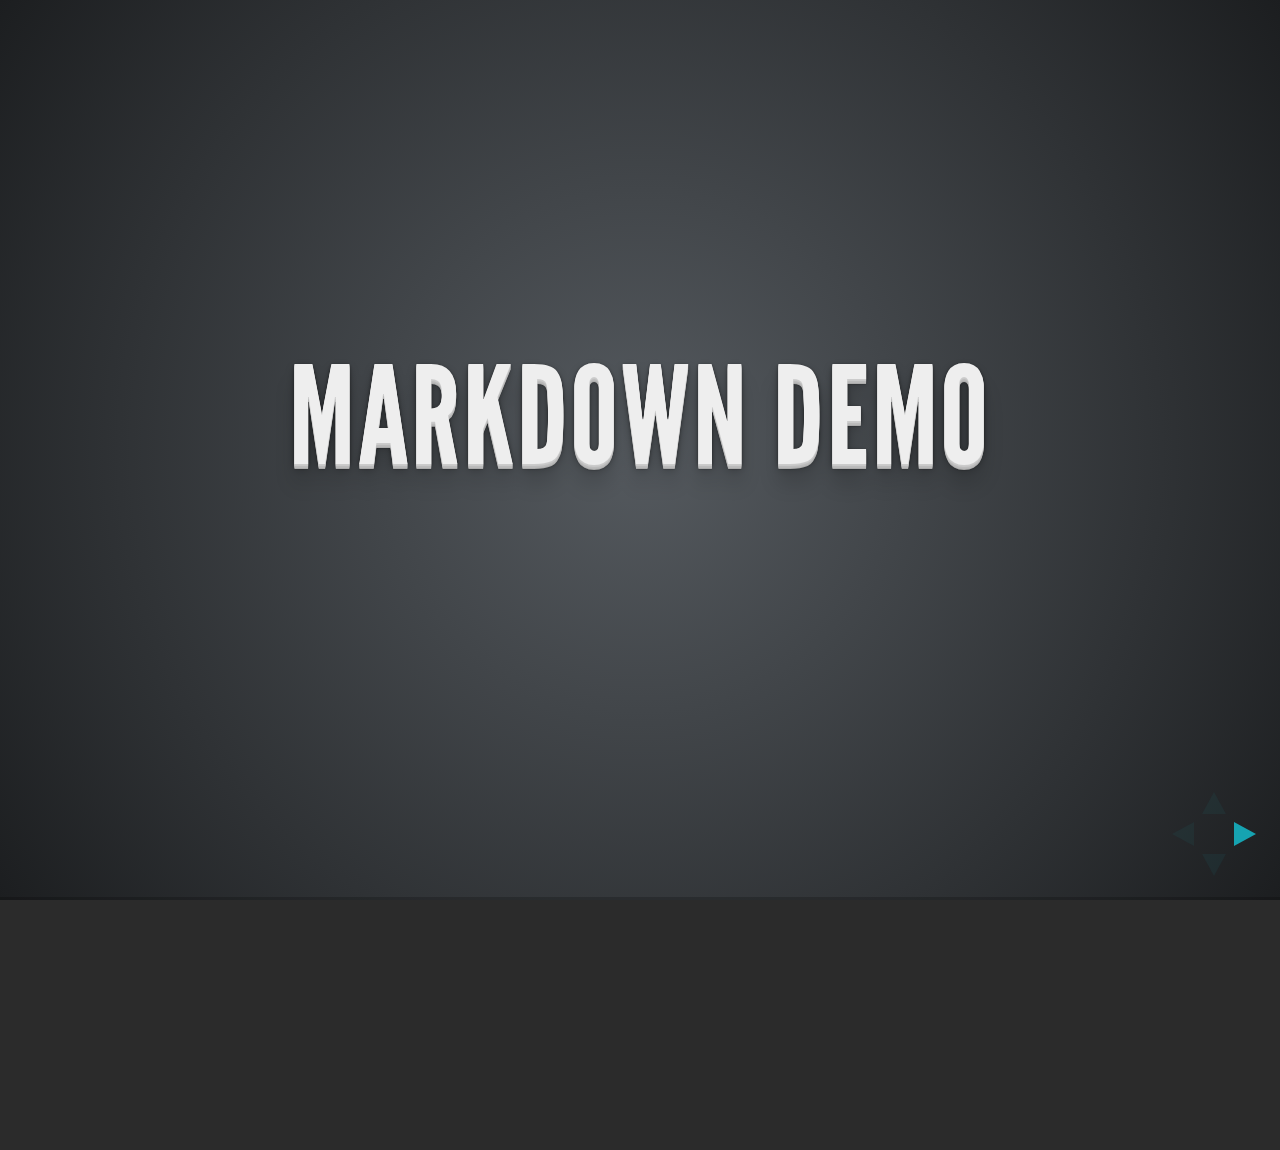
<file: slide-resources/reveal.js-2.6.1/plugin/markdown/example.html>
<!doctype html>
<html lang="en">

	<head>
		<meta charset="utf-8">

		<title>reveal.js - Markdown Demo</title>

		<link rel="stylesheet" href="../../css/reveal.css">
		<link rel="stylesheet" href="../../css/theme/default.css" id="theme">

        <link rel="stylesheet" href="../../lib/css/zenburn.css">
	</head>

	<body>

		<div class="reveal">

			<div class="slides">

                <!-- Use external markdown resource, separate slides by three newlines; vertical slides by two newlines -->
                <section data-markdown="example.md" data-separator="^\n\n\n" data-vertical="^\n\n"></section>

                <!-- Slides are separated by three dashes (quick 'n dirty regular expression) -->
                <section data-markdown data-separator="---">
                    <script type="text/template">
                        ## Demo 1
                        Slide 1
                        ---
                        ## Demo 1
                        Slide 2
                        ---
                        ## Demo 1
                        Slide 3
                    </script>
                </section>

                <!-- Slides are separated by newline + three dashes + newline, vertical slides identical but two dashes -->
                <section data-markdown data-separator="^\n---\n$" data-vertical="^\n--\n$">
                    <script type="text/template">
                        ## Demo 2
                        Slide 1.1

                        --

                        ## Demo 2
                        Slide 1.2

                        ---

                        ## Demo 2
                        Slide 2
                    </script>
                </section>

                <!-- No "extra" slides, since there are no separators defined (so they'll become horizontal rulers) -->
                <section data-markdown>
                    <script type="text/template">
                        A

                        ---

                        B

                        ---

                        C
                    </script>
                </section>

                <!-- Slide attributes -->
                <section data-markdown>
                    <script type="text/template">
                        <!-- .slide: data-background="#000000" -->
                        ## Slide attributes
                    </script>
                </section>

                <!-- Element attributes -->
                <section data-markdown>
                    <script type="text/template">
                        ## Element attributes
                        - Item 1 <!-- .element: class="fragment" data-fragment-index="2" -->
                        - Item 2 <!-- .element: class="fragment" data-fragment-index="1" -->
                    </script>
                </section>

                <!-- Code -->
                <section data-markdown>
                    <script type="text/template">
                        ```php
                        public function foo()
                        {
                            $foo = array(
                                'bar' => 'bar'
                            )
                        }
                        ```
                    </script>
                </section>

            </div>
		</div>

		<script src="../../lib/js/head.min.js"></script>
		<script src="../../js/reveal.js"></script>

		<script>

			Reveal.initialize({
				controls: true,
				progress: true,
				history: true,
				center: true,

				// Optional libraries used to extend on reveal.js
				dependencies: [
					{ src: '../../lib/js/classList.js', condition: function() { return !document.body.classList; } },
					{ src: 'marked.js', condition: function() { return !!document.querySelector( '[data-markdown]' ); } },
                    { src: 'markdown.js', condition: function() { return !!document.querySelector( '[data-markdown]' ); } },
                    { src: '../highlight/highlight.js', async: true, callback: function() { hljs.initHighlightingOnLoad(); } },
					{ src: '../notes/notes.js' }
				]
			});

		</script>

	</body>
</html>
</file>
<file: slide-resources/reveal.js-2.6.1/css/theme/default.css>
@import url(https://fonts.googleapis.com/css?family=Lato:400,700,400italic,700italic);
/**
 * Default theme for reveal.js.
 *
 * Copyright (C) 2011-2012 Hakim El Hattab, http://hakim.se
 */
@font-face {
  font-family: 'League Gothic';
  src: url("../../lib/font/league_gothic-webfont.eot");
  src: url("../../lib/font/league_gothic-webfont.eot?#iefix") format("embedded-opentype"), url("../../lib/font/league_gothic-webfont.woff") format("woff"), url("../../lib/font/league_gothic-webfont.ttf") format("truetype"), url("../../lib/font/league_gothic-webfont.svg#LeagueGothicRegular") format("svg");
  font-weight: normal;
  font-style: normal; }

/*********************************************
 * GLOBAL STYLES
 *********************************************/
body {
  background: #1c1e20;
  background: -moz-radial-gradient(center, circle cover, #555a5f 0%, #1c1e20 100%);
  background: -webkit-gradient(radial, center center, 0px, center center, 100%, color-stop(0%, #555a5f), color-stop(100%, #1c1e20));
  background: -webkit-radial-gradient(center, circle cover, #555a5f 0%, #1c1e20 100%);
  background: -o-radial-gradient(center, circle cover, #555a5f 0%, #1c1e20 100%);
  background: -ms-radial-gradient(center, circle cover, #555a5f 0%, #1c1e20 100%);
  background: radial-gradient(center, circle cover, #555a5f 0%, #1c1e20 100%);
  background-color: #2b2b2b; }

.reveal {
  font-family: "Lato", sans-serif;
  font-size: 36px;
  font-weight: normal;
  letter-spacing: -0.02em;
  color: #eeeeee; }

::selection {
  color: white;
  background: #ff5e99;
  text-shadow: none; }

/*********************************************
 * HEADERS
 *********************************************/
.reveal h1,
.reveal h2,
.reveal h3,
.reveal h4,
.reveal h5,
.reveal h6 {
  margin: 0 0 20px 0;
  color: #eeeeee;
  font-family: "League Gothic", Impact, sans-serif;
  line-height: 0.9em;
  letter-spacing: 0.02em;
  text-transform: uppercase;
  text-shadow: 0px 0px 6px rgba(0, 0, 0, 0.2); }

.reveal h1 {
  text-shadow: 0 1px 0 #cccccc, 0 2px 0 #c9c9c9, 0 3px 0 #bbbbbb, 0 4px 0 #b9b9b9, 0 5px 0 #aaaaaa, 0 6px 1px rgba(0, 0, 0, 0.1), 0 0 5px rgba(0, 0, 0, 0.1), 0 1px 3px rgba(0, 0, 0, 0.3), 0 3px 5px rgba(0, 0, 0, 0.2), 0 5px 10px rgba(0, 0, 0, 0.25), 0 20px 20px rgba(0, 0, 0, 0.15); }

/*********************************************
 * LINKS
 *********************************************/
.reveal a:not(.image) {
  color: #13daec;
  text-decoration: none;
  -webkit-transition: color .15s ease;
  -moz-transition: color .15s ease;
  -ms-transition: color .15s ease;
  -o-transition: color .15s ease;
  transition: color .15s ease; }

.reveal a:not(.image):hover {
  color: #71e9f4;
  text-shadow: none;
  border: none; }

.reveal .roll span:after {
  color: #fff;
  background: #0d99a5; }

/*********************************************
 * IMAGES
 *********************************************/
.reveal section img {
  margin: 15px 0px;
  background: rgba(255, 255, 255, 0.12);
  border: 4px solid #eeeeee;
  box-shadow: 0 0 10px rgba(0, 0, 0, 0.15);
  -webkit-transition: all .2s linear;
  -moz-transition: all .2s linear;
  -ms-transition: all .2s linear;
  -o-transition: all .2s linear;
  transition: all .2s linear; }

.reveal a:hover img {
  background: rgba(255, 255, 255, 0.2);
  border-color: #13daec;
  box-shadow: 0 0 20px rgba(0, 0, 0, 0.55); }

/*********************************************
 * NAVIGATION CONTROLS
 *********************************************/
.reveal .controls div.navigate-left,
.reveal .controls div.navigate-left.enabled {
  border-right-color: #13daec; }

.reveal .controls div.navigate-right,
.reveal .controls div.navigate-right.enabled {
  border-left-color: #13daec; }

.reveal .controls div.navigate-up,
.reveal .controls div.navigate-up.enabled {
  border-bottom-color: #13daec; }

.reveal .controls div.navigate-down,
.reveal .controls div.navigate-down.enabled {
  border-top-color: #13daec; }

.reveal .controls div.navigate-left.enabled:hover {
  border-right-color: #71e9f4; }

.reveal .controls div.navigate-right.enabled:hover {
  border-left-color: #71e9f4; }

.reveal .controls div.navigate-up.enabled:hover {
  border-bottom-color: #71e9f4; }

.reveal .controls div.navigate-down.enabled:hover {
  border-top-color: #71e9f4; }

/*********************************************
 * PROGRESS BAR
 *********************************************/
.reveal .progress {
  background: rgba(0, 0, 0, 0.2); }

.reveal .progress span {
  background: #13daec;
  -webkit-transition: width 800ms cubic-bezier(0.26, 0.86, 0.44, 0.985);
  -moz-transition: width 800ms cubic-bezier(0.26, 0.86, 0.44, 0.985);
  -ms-transition: width 800ms cubic-bezier(0.26, 0.86, 0.44, 0.985);
  -o-transition: width 800ms cubic-bezier(0.26, 0.86, 0.44, 0.985);
  transition: width 800ms cubic-bezier(0.26, 0.86, 0.44, 0.985); }

/*********************************************
 * SLIDE NUMBER
 *********************************************/
.reveal .slide-number {
  color: #13daec; }
</file>
<file: slide-resources/reveal.js-2.6.1/lib/css/zenburn.css>
/*

Zenburn style from voldmar.ru (c) Vladimir Epifanov <voldmar@voldmar.ru>
based on dark.css by Ivan Sagalaev

*/

pre code {
  display: block; padding: 0.5em;
  background: #3F3F3F;
  color: #DCDCDC;
}

pre .keyword,
pre .tag,
pre .css .class,
pre .css .id,
pre .lisp .title,
pre .nginx .title,
pre .request,
pre .status,
pre .clojure .attribute {
  color: #E3CEAB;
}

pre .django .template_tag,
pre .django .variable,
pre .django .filter .argument {
  color: #DCDCDC;
}

pre .number,
pre .date {
  color: #8CD0D3;
}

pre .dos .envvar,
pre .dos .stream,
pre .variable,
pre .apache .sqbracket {
  color: #EFDCBC;
}

pre .dos .flow,
pre .diff .change,
pre .python .exception,
pre .python .built_in,
pre .literal,
pre .tex .special {
  color: #EFEFAF;
}

pre .diff .chunk,
pre .subst {
  color: #8F8F8F;
}

pre .dos .keyword,
pre .python .decorator,
pre .title,
pre .haskell .type,
pre .diff .header,
pre .ruby .class .parent,
pre .apache .tag,
pre .nginx .built_in,
pre .tex .command,
pre .prompt {
    color: #efef8f;
}

pre .dos .winutils,
pre .ruby .symbol,
pre .ruby .symbol .string,
pre .ruby .string {
  color: #DCA3A3;
}

pre .diff .deletion,
pre .string,
pre .tag .value,
pre .preprocessor,
pre .built_in,
pre .sql .aggregate,
pre .javadoc,
pre .smalltalk .class,
pre .smalltalk .localvars,
pre .smalltalk .array,
pre .css .rules .value,
pre .attr_selector,
pre .pseudo,
pre .apache .cbracket,
pre .tex .formula {
  color: #CC9393;
}

pre .shebang,
pre .diff .addition,
pre .comment,
pre .java .annotation,
pre .template_comment,
pre .pi,
pre .doctype {
  color: #7F9F7F;
}

pre .coffeescript .javascript,
pre .javascript .xml,
pre .tex .formula,
pre .xml .javascript,
pre .xml .vbscript,
pre .xml .css,
pre .xml .cdata {
  opacity: 0.5;
}
</file>
<file: slide-resources/customized.css>
.reveal section img.plain {
    background: none;
    border-width: 0;
    box-shadow: none;
}

.reveal section img.contrast {
    background-color: #fff;
    border: 10px solid #fff;
    box-shadow: 0 0 10px 10px #fff;
    border-radius: 5px;
}

.reveal section h2 {
    border-bottom: 1px inset #333;
    margin-bottom: 0.5em;
}

.reveal section p.subtle {
    margin-top: 5em;
}

.reveal section p.subtle a {
    font-size: smaller;
}

.reveal section div.split-info {
    margin: 5px;
    clear: both;
}

.reveal section div.part {
    margin: 5px;
    float: left;
    width: 48%;
}

.reveal section div.part .enumeration {
    text-align: left;
}

.reveal section a.twitter,.reveal section a.github {
	display: inline;
    padding-left: 1.2em;
    background-repeat: no-repeat;
    background-position: left bottom;
    /* background-size: contain; */
    background-size: 1.0em;
}

.reveal section a.github {
    background-image: url("images/github-logo-outline.png");
}

.reveal section a.twitter {
    background-image: url("images/twitter-logo-outline.png");
}

.reveal section .highlight {
	text-shadow: 0 0 20px orange
}

.reveal section .unhighlight {
    opacity: 0.7;
}

.reveal section .force-lowercase {
	text-transform:lowercase;
}

.reveal code.small {
  font-size: 0.8em;
  line-height: 1.2em;
}

.reveal section #books div {
	float: left;
	width: 33%
}

.reveal section #ie-evolution {
	margin-top: 30px;
	text-align: center;
}
.reveal section #ie-evolution div {
    float: left;
    width: 50%
}
</file>
<file: slide-resources/reveal.js-2.6.1/css/reveal.css>
@charset "UTF-8";

/*!
 * reveal.js
 * http://lab.hakim.se/reveal-js
 * MIT licensed
 *
 * Copyright (C) 2013 Hakim El Hattab, http://hakim.se
 */


/*********************************************
 * RESET STYLES
 *********************************************/

html, body, .reveal div, .reveal span, .reveal applet, .reveal object, .reveal iframe,
.reveal h1, .reveal h2, .reveal h3, .reveal h4, .reveal h5, .reveal h6, .reveal p, .reveal blockquote, .reveal pre,
.reveal a, .reveal abbr, .reveal acronym, .reveal address, .reveal big, .reveal cite, .reveal code,
.reveal del, .reveal dfn, .reveal em, .reveal img, .reveal ins, .reveal kbd, .reveal q, .reveal s, .reveal samp,
.reveal small, .reveal strike, .reveal strong, .reveal sub, .reveal sup, .reveal tt, .reveal var,
.reveal b, .reveal u, .reveal i, .reveal center,
.reveal dl, .reveal dt, .reveal dd, .reveal ol, .reveal ul, .reveal li,
.reveal fieldset, .reveal form, .reveal label, .reveal legend,
.reveal table, .reveal caption, .reveal tbody, .reveal tfoot, .reveal thead, .reveal tr, .reveal th, .reveal td,
.reveal article, .reveal aside, .reveal canvas, .reveal details, .reveal embed,
.reveal figure, .reveal figcaption, .reveal footer, .reveal header, .reveal hgroup,
.reveal menu, .reveal nav, .reveal output, .reveal ruby, .reveal section, .reveal summary,
.reveal time, .reveal mark, .reveal audio, video {
	margin: 0;
	padding: 0;
	border: 0;
	font-size: 100%;
	font: inherit;
	vertical-align: baseline;
}

.reveal article, .reveal aside, .reveal details, .reveal figcaption, .reveal figure,
.reveal footer, .reveal header, .reveal hgroup, .reveal menu, .reveal nav, .reveal section {
	display: block;
}


/*********************************************
 * GLOBAL STYLES
 *********************************************/

html,
body {
	width: 100%;
	height: 100%;
	overflow: hidden;
}

body {
	position: relative;
	line-height: 1;
}

::selection {
	background: #FF5E99;
	color: #fff;
	text-shadow: none;
}


/*********************************************
 * HEADERS
 *********************************************/

.reveal h1,
.reveal h2,
.reveal h3,
.reveal h4,
.reveal h5,
.reveal h6 {
	-webkit-hyphens: auto;
	   -moz-hyphens: auto;
	        hyphens: auto;

	word-wrap: break-word;
	line-height: 1;
}

.reveal h1 { font-size: 3.77em; }
.reveal h2 { font-size: 2.11em;	}
.reveal h3 { font-size: 1.55em;	}
.reveal h4 { font-size: 1em;	}


/*********************************************
 * VIEW FRAGMENTS
 *********************************************/

.reveal .slides section .fragment {
	opacity: 0;

	-webkit-transition: all .2s ease;
	   -moz-transition: all .2s ease;
	    -ms-transition: all .2s ease;
	     -o-transition: all .2s ease;
	        transition: all .2s ease;
}
	.reveal .slides section .fragment.visible {
		opacity: 1;
	}

.reveal .slides section .fragment.grow {
	opacity: 1;
}
	.reveal .slides section .fragment.grow.visible {
		-webkit-transform: scale( 1.3 );
		   -moz-transform: scale( 1.3 );
		    -ms-transform: scale( 1.3 );
		     -o-transform: scale( 1.3 );
		        transform: scale( 1.3 );
	}

.reveal .slides section .fragment.shrink {
	opacity: 1;
}
	.reveal .slides section .fragment.shrink.visible {
		-webkit-transform: scale( 0.7 );
		   -moz-transform: scale( 0.7 );
		    -ms-transform: scale( 0.7 );
		     -o-transform: scale( 0.7 );
		        transform: scale( 0.7 );
	}

.reveal .slides section .fragment.zoom-in {
	opacity: 0;

	-webkit-transform: scale( 0.1 );
	   -moz-transform: scale( 0.1 );
	    -ms-transform: scale( 0.1 );
	     -o-transform: scale( 0.1 );
	        transform: scale( 0.1 );
}

	.reveal .slides section .fragment.zoom-in.visible {
		opacity: 1;

		-webkit-transform: scale( 1 );
		   -moz-transform: scale( 1 );
		    -ms-transform: scale( 1 );
		     -o-transform: scale( 1 );
		        transform: scale( 1 );
	}

.reveal .slides section .fragment.roll-in {
	opacity: 0;

	-webkit-transform: rotateX( 90deg );
	   -moz-transform: rotateX( 90deg );
	    -ms-transform: rotateX( 90deg );
	     -o-transform: rotateX( 90deg );
	        transform: rotateX( 90deg );
}
	.reveal .slides section .fragment.roll-in.visible {
		opacity: 1;

		-webkit-transform: rotateX( 0 );
		   -moz-transform: rotateX( 0 );
		    -ms-transform: rotateX( 0 );
		     -o-transform: rotateX( 0 );
		        transform: rotateX( 0 );
	}

.reveal .slides section .fragment.fade-out {
	opacity: 1;
}
	.reveal .slides section .fragment.fade-out.visible {
		opacity: 0;
	}

.reveal .slides section .fragment.semi-fade-out {
	opacity: 1;
}
	.reveal .slides section .fragment.semi-fade-out.visible {
		opacity: 0.5;
	}

.reveal .slides section .fragment.current-visible {
	opacity:0;
}

.reveal .slides section .fragment.current-visible.current-fragment {
	opacity:1;
}

.reveal .slides section .fragment.highlight-red,
.reveal .slides section .fragment.highlight-current-red,
.reveal .slides section .fragment.highlight-green,
.reveal .slides section .fragment.highlight-current-green,
.reveal .slides section .fragment.highlight-blue,
.reveal .slides section .fragment.highlight-current-blue {
	opacity: 1;
}
	.reveal .slides section .fragment.highlight-red.visible {
		color: #ff2c2d
	}
	.reveal .slides section .fragment.highlight-green.visible {
		color: #17ff2e;
	}
	.reveal .slides section .fragment.highlight-blue.visible {
		color: #1b91ff;
	}

.reveal .slides section .fragment.highlight-current-red.current-fragment {
	color: #ff2c2d
}
.reveal .slides section .fragment.highlight-current-green.current-fragment {
	color: #17ff2e;
}
.reveal .slides section .fragment.highlight-current-blue.current-fragment {
	color: #1b91ff;
}


/*********************************************
 * DEFAULT ELEMENT STYLES
 *********************************************/

/* Fixes issue in Chrome where italic fonts did not appear when printing to PDF */
.reveal:after {
  content: '';
  font-style: italic;
}

.reveal iframe {
	z-index: 1;
}

/* Ensure certain elements are never larger than the slide itself */
.reveal img,
.reveal video,
.reveal iframe {
	max-width: 95%;
	max-height: 95%;
}

/** Prevents layering issues in certain browser/transition combinations */
.reveal a {
	position: relative;
}

.reveal strong,
.reveal b {
	font-weight: bold;
}

.reveal em,
.reveal i {
	font-style: italic;
}

.reveal ol,
.reveal ul {
	display: inline-block;

	text-align: left;
	margin: 0 0 0 1em;
}

.reveal ol {
	list-style-type: decimal;
}

.reveal ul {
	list-style-type: disc;
}

.reveal ul ul {
	list-style-type: square;
}

.reveal ul ul ul {
	list-style-type: circle;
}

.reveal ul ul,
.reveal ul ol,
.reveal ol ol,
.reveal ol ul {
	display: block;
	margin-left: 40px;
}

.reveal p {
	margin-bottom: 10px;
	line-height: 1.2em;
}

.reveal q,
.reveal blockquote {
	quotes: none;
}

.reveal blockquote {
	display: block;
	position: relative;
	width: 70%;
	margin: 5px auto;
	padding: 5px;

	font-style: italic;
	background: rgba(255, 255, 255, 0.05);
	box-shadow: 0px 0px 2px rgba(0,0,0,0.2);
}
	.reveal blockquote p:first-child,
	.reveal blockquote p:last-child {
		display: inline-block;
	}

.reveal q {
	font-style: italic;
}

.reveal pre {
	display: block;
	position: relative;
	width: 90%;
	margin: 15px auto;

	text-align: left;
	font-size: 0.55em;
	font-family: monospace;
	line-height: 1.2em;

	word-wrap: break-word;

	box-shadow: 0px 0px 6px rgba(0,0,0,0.3);
}
.reveal code {
	font-family: monospace;
}
.reveal pre code {
	padding: 5px;
	overflow: auto;
	max-height: 400px;
	word-wrap: normal;
}
.reveal pre.stretch code {
	height: 100%;
	max-height: 100%;

	-webkit-box-sizing: border-box;
	   -moz-box-sizing: border-box;
	        box-sizing: border-box;
}

.reveal table th,
.reveal table td {
	text-align: left;
	padding-right: .3em;
}

.reveal table th {
	font-weight: bold;
}

.reveal sup {
	vertical-align: super;
}
.reveal sub {
	vertical-align: sub;
}

.reveal small {
	display: inline-block;
	font-size: 0.6em;
	line-height: 1.2em;
	vertical-align: top;
}

.reveal small * {
	vertical-align: top;
}

.reveal .stretch {
	max-width: none;
	max-height: none;
}


/*********************************************
 * CONTROLS
 *********************************************/

.reveal .controls {
	display: none;
	position: fixed;
	width: 110px;
	height: 110px;
	z-index: 30;
	right: 10px;
	bottom: 10px;
}

.reveal .controls div {
	position: absolute;
	opacity: 0.05;
	width: 0;
	height: 0;
	border: 12px solid transparent;

	-moz-transform: scale(.9999);

	-webkit-transition: all 0.2s ease;
	   -moz-transition: all 0.2s ease;
	    -ms-transition: all 0.2s ease;
	     -o-transition: all 0.2s ease;
	        transition: all 0.2s ease;
}

.reveal .controls div.enabled {
	opacity: 0.7;
	cursor: pointer;
}

.reveal .controls div.enabled:active {
	margin-top: 1px;
}

	.reveal .controls div.navigate-left {
		top: 42px;

		border-right-width: 22px;
		border-right-color: #eee;
	}
		.reveal .controls div.navigate-left.fragmented {
			opacity: 0.3;
		}

	.reveal .controls div.navigate-right {
		left: 74px;
		top: 42px;

		border-left-width: 22px;
		border-left-color: #eee;
	}
		.reveal .controls div.navigate-right.fragmented {
			opacity: 0.3;
		}

	.reveal .controls div.navigate-up {
		left: 42px;

		border-bottom-width: 22px;
		border-bottom-color: #eee;
	}
		.reveal .controls div.navigate-up.fragmented {
			opacity: 0.3;
		}

	.reveal .controls div.navigate-down {
		left: 42px;
		top: 74px;

		border-top-width: 22px;
		border-top-color: #eee;
	}
		.reveal .controls div.navigate-down.fragmented {
			opacity: 0.3;
		}


/*********************************************
 * PROGRESS BAR
 *********************************************/

.reveal .progress {
	position: fixed;
	display: none;
	height: 3px;
	width: 100%;
	bottom: 0;
	left: 0;
	z-index: 10;
}
	.reveal .progress:after {
		content: '';
		display: 'block';
		position: absolute;
		height: 20px;
		width: 100%;
		top: -20px;
	}
	.reveal .progress span {
		display: block;
		height: 100%;
		width: 0px;

		-webkit-transition: width 800ms cubic-bezier(0.260, 0.860, 0.440, 0.985);
		   -moz-transition: width 800ms cubic-bezier(0.260, 0.860, 0.440, 0.985);
		    -ms-transition: width 800ms cubic-bezier(0.260, 0.860, 0.440, 0.985);
		     -o-transition: width 800ms cubic-bezier(0.260, 0.860, 0.440, 0.985);
		        transition: width 800ms cubic-bezier(0.260, 0.860, 0.440, 0.985);
	}

/*********************************************
 * SLIDE NUMBER
 *********************************************/

.reveal .slide-number {
	position: fixed;
	display: block;
	right: 15px;
	bottom: 15px;
	opacity: 0.5;
	z-index: 31;
	font-size: 12px;
}

/*********************************************
 * SLIDES
 *********************************************/

.reveal {
	position: relative;
	width: 100%;
	height: 100%;

	-ms-touch-action: none;
}

.reveal .slides {
	position: absolute;
	width: 100%;
	height: 100%;
	left: 50%;
	top: 50%;

	overflow: visible;
	z-index: 1;
	text-align: center;

	-webkit-transition: -webkit-perspective .4s ease;
	   -moz-transition: -moz-perspective .4s ease;
	    -ms-transition: -ms-perspective .4s ease;
	     -o-transition: -o-perspective .4s ease;
	        transition: perspective .4s ease;

	-webkit-perspective: 600px;
	   -moz-perspective: 600px;
	    -ms-perspective: 600px;
	        perspective: 600px;

	-webkit-perspective-origin: 0px -100px;
	   -moz-perspective-origin: 0px -100px;
	    -ms-perspective-origin: 0px -100px;
	        perspective-origin: 0px -100px;
}

.reveal .slides>section {
	-ms-perspective: 600px;
}

.reveal .slides>section,
.reveal .slides>section>section {
	display: none;
	position: absolute;
	width: 100%;
	padding: 20px 0px;

	z-index: 10;
	line-height: 1.2em;
	font-weight: inherit;

	-webkit-transform-style: preserve-3d;
	   -moz-transform-style: preserve-3d;
	    -ms-transform-style: preserve-3d;
	        transform-style: preserve-3d;

	-webkit-transition: -webkit-transform-origin 800ms cubic-bezier(0.260, 0.860, 0.440, 0.985),
						-webkit-transform 800ms cubic-bezier(0.260, 0.860, 0.440, 0.985),
						visibility 800ms cubic-bezier(0.260, 0.860, 0.440, 0.985),
						opacity 800ms cubic-bezier(0.260, 0.860, 0.440, 0.985);
	   -moz-transition: -moz-transform-origin 800ms cubic-bezier(0.260, 0.860, 0.440, 0.985),
						-moz-transform 800ms cubic-bezier(0.260, 0.860, 0.440, 0.985),
						visibility 800ms cubic-bezier(0.260, 0.860, 0.440, 0.985),
						opacity 800ms cubic-bezier(0.260, 0.860, 0.440, 0.985);
	    -ms-transition: -ms-transform-origin 800ms cubic-bezier(0.260, 0.860, 0.440, 0.985),
						-ms-transform 800ms cubic-bezier(0.260, 0.860, 0.440, 0.985),
						visibility 800ms cubic-bezier(0.260, 0.860, 0.440, 0.985),
						opacity 800ms cubic-bezier(0.260, 0.860, 0.440, 0.985);
	     -o-transition: -o-transform-origin 800ms cubic-bezier(0.260, 0.860, 0.440, 0.985),
						-o-transform 800ms cubic-bezier(0.260, 0.860, 0.440, 0.985),
						visibility 800ms cubic-bezier(0.260, 0.860, 0.440, 0.985),
						opacity 800ms cubic-bezier(0.260, 0.860, 0.440, 0.985);
	        transition: transform-origin 800ms cubic-bezier(0.260, 0.860, 0.440, 0.985),
						transform 800ms cubic-bezier(0.260, 0.860, 0.440, 0.985),
						visibility 800ms cubic-bezier(0.260, 0.860, 0.440, 0.985),
						opacity 800ms cubic-bezier(0.260, 0.860, 0.440, 0.985);
}

/* Global transition speed settings */
.reveal[data-transition-speed="fast"] .slides section {
	-webkit-transition-duration: 400ms;
	   -moz-transition-duration: 400ms;
	    -ms-transition-duration: 400ms;
	        transition-duration: 400ms;
}
.reveal[data-transition-speed="slow"] .slides section {
	-webkit-transition-duration: 1200ms;
	   -moz-transition-duration: 1200ms;
	    -ms-transition-duration: 1200ms;
	        transition-duration: 1200ms;
}

/* Slide-specific transition speed overrides */
.reveal .slides section[data-transition-speed="fast"] {
	-webkit-transition-duration: 400ms;
	   -moz-transition-duration: 400ms;
	    -ms-transition-duration: 400ms;
	        transition-duration: 400ms;
}
.reveal .slides section[data-transition-speed="slow"] {
	-webkit-transition-duration: 1200ms;
	   -moz-transition-duration: 1200ms;
	    -ms-transition-duration: 1200ms;
	        transition-duration: 1200ms;
}

.reveal .slides>section {
	left: -50%;
	top: -50%;
}

.reveal .slides>section.stack {
	padding-top: 0;
	padding-bottom: 0;
}

.reveal .slides>section.present,
.reveal .slides>section>section.present {
	display: block;
	z-index: 11;
	opacity: 1;
}

.reveal.center,
.reveal.center .slides,
.reveal.center .slides section {
	min-height: auto !important;
}

/* Don't allow interaction with invisible slides */
.reveal .slides>section.future,
.reveal .slides>section>section.future,
.reveal .slides>section.past,
.reveal .slides>section>section.past {
	pointer-events: none;
}

.reveal.overview .slides>section,
.reveal.overview .slides>section>section {
	pointer-events: auto;
}



/*********************************************
 * DEFAULT TRANSITION
 *********************************************/

.reveal .slides>section[data-transition=default].past,
.reveal .slides>section.past {
	display: block;
	opacity: 0;

	-webkit-transform: translate3d(-100%, 0, 0) rotateY(-90deg) translate3d(-100%, 0, 0);
	   -moz-transform: translate3d(-100%, 0, 0) rotateY(-90deg) translate3d(-100%, 0, 0);
	    -ms-transform: translate3d(-100%, 0, 0) rotateY(-90deg) translate3d(-100%, 0, 0);
	        transform: translate3d(-100%, 0, 0) rotateY(-90deg) translate3d(-100%, 0, 0);
}
.reveal .slides>section[data-transition=default].future,
.reveal .slides>section.future {
	display: block;
	opacity: 0;

	-webkit-transform: translate3d(100%, 0, 0) rotateY(90deg) translate3d(100%, 0, 0);
	   -moz-transform: translate3d(100%, 0, 0) rotateY(90deg) translate3d(100%, 0, 0);
	    -ms-transform: translate3d(100%, 0, 0) rotateY(90deg) translate3d(100%, 0, 0);
	        transform: translate3d(100%, 0, 0) rotateY(90deg) translate3d(100%, 0, 0);
}

.reveal .slides>section>section[data-transition=default].past,
.reveal .slides>section>section.past {
	display: block;
	opacity: 0;

	-webkit-transform: translate3d(0, -300px, 0) rotateX(70deg) translate3d(0, -300px, 0);
	   -moz-transform: translate3d(0, -300px, 0) rotateX(70deg) translate3d(0, -300px, 0);
	    -ms-transform: translate3d(0, -300px, 0) rotateX(70deg) translate3d(0, -300px, 0);
	        transform: translate3d(0, -300px, 0) rotateX(70deg) translate3d(0, -300px, 0);
}
.reveal .slides>section>section[data-transition=default].future,
.reveal .slides>section>section.future {
	display: block;
	opacity: 0;

	-webkit-transform: translate3d(0, 300px, 0) rotateX(-70deg) translate3d(0, 300px, 0);
	   -moz-transform: translate3d(0, 300px, 0) rotateX(-70deg) translate3d(0, 300px, 0);
	    -ms-transform: translate3d(0, 300px, 0) rotateX(-70deg) translate3d(0, 300px, 0);
	        transform: translate3d(0, 300px, 0) rotateX(-70deg) translate3d(0, 300px, 0);
}


/*********************************************
 * CONCAVE TRANSITION
 *********************************************/

.reveal .slides>section[data-transition=concave].past,
.reveal.concave  .slides>section.past {
	-webkit-transform: translate3d(-100%, 0, 0) rotateY(90deg) translate3d(-100%, 0, 0);
	   -moz-transform: translate3d(-100%, 0, 0) rotateY(90deg) translate3d(-100%, 0, 0);
	    -ms-transform: translate3d(-100%, 0, 0) rotateY(90deg) translate3d(-100%, 0, 0);
	        transform: translate3d(-100%, 0, 0) rotateY(90deg) translate3d(-100%, 0, 0);
}
.reveal .slides>section[data-transition=concave].future,
.reveal.concave .slides>section.future {
	-webkit-transform: translate3d(100%, 0, 0) rotateY(-90deg) translate3d(100%, 0, 0);
	   -moz-transform: translate3d(100%, 0, 0) rotateY(-90deg) translate3d(100%, 0, 0);
	    -ms-transform: translate3d(100%, 0, 0) rotateY(-90deg) translate3d(100%, 0, 0);
	        transform: translate3d(100%, 0, 0) rotateY(-90deg) translate3d(100%, 0, 0);
}

.reveal .slides>section>section[data-transition=concave].past,
.reveal.concave .slides>section>section.past {
	-webkit-transform: translate3d(0, -80%, 0) rotateX(-70deg) translate3d(0, -80%, 0);
	   -moz-transform: translate3d(0, -80%, 0) rotateX(-70deg) translate3d(0, -80%, 0);
	    -ms-transform: translate3d(0, -80%, 0) rotateX(-70deg) translate3d(0, -80%, 0);
	        transform: translate3d(0, -80%, 0) rotateX(-70deg) translate3d(0, -80%, 0);
}
.reveal .slides>section>section[data-transition=concave].future,
.reveal.concave .slides>section>section.future {
	-webkit-transform: translate3d(0, 80%, 0) rotateX(70deg) translate3d(0, 80%, 0);
	   -moz-transform: translate3d(0, 80%, 0) rotateX(70deg) translate3d(0, 80%, 0);
	    -ms-transform: translate3d(0, 80%, 0) rotateX(70deg) translate3d(0, 80%, 0);
	        transform: translate3d(0, 80%, 0) rotateX(70deg) translate3d(0, 80%, 0);
}


/*********************************************
 * ZOOM TRANSITION
 *********************************************/

.reveal .slides>section[data-transition=zoom],
.reveal.zoom .slides>section {
	-webkit-transition-timing-function: ease;
	   -moz-transition-timing-function: ease;
	    -ms-transition-timing-function: ease;
	     -o-transition-timing-function: ease;
	        transition-timing-function: ease;
}

.reveal .slides>section[data-transition=zoom].past,
.reveal.zoom .slides>section.past {
	opacity: 0;
	visibility: hidden;

	-webkit-transform: scale(16);
	   -moz-transform: scale(16);
	    -ms-transform: scale(16);
	     -o-transform: scale(16);
	        transform: scale(16);
}
.reveal .slides>section[data-transition=zoom].future,
.reveal.zoom .slides>section.future {
	opacity: 0;
	visibility: hidden;

	-webkit-transform: scale(0.2);
	   -moz-transform: scale(0.2);
	    -ms-transform: scale(0.2);
	     -o-transform: scale(0.2);
	        transform: scale(0.2);
}

.reveal .slides>section>section[data-transition=zoom].past,
.reveal.zoom .slides>section>section.past {
	-webkit-transform: translate(0, -150%);
	   -moz-transform: translate(0, -150%);
	    -ms-transform: translate(0, -150%);
	     -o-transform: translate(0, -150%);
	        transform: translate(0, -150%);
}
.reveal .slides>section>section[data-transition=zoom].future,
.reveal.zoom .slides>section>section.future {
	-webkit-transform: translate(0, 150%);
	   -moz-transform: translate(0, 150%);
	    -ms-transform: translate(0, 150%);
	     -o-transform: translate(0, 150%);
	        transform: translate(0, 150%);
}


/*********************************************
 * LINEAR TRANSITION
 *********************************************/

.reveal.linear section {
	-webkit-backface-visibility: hidden;
	   -moz-backface-visibility: hidden;
	    -ms-backface-visibility: hidden;
	        backface-visibility: hidden;
}

.reveal .slides>section[data-transition=linear].past,
.reveal.linear .slides>section.past {
	-webkit-transform: translate(-150%, 0);
	   -moz-transform: translate(-150%, 0);
	    -ms-transform: translate(-150%, 0);
	     -o-transform: translate(-150%, 0);
	        transform: translate(-150%, 0);
}
.reveal .slides>section[data-transition=linear].future,
.reveal.linear .slides>section.future {
	-webkit-transform: translate(150%, 0);
	   -moz-transform: translate(150%, 0);
	    -ms-transform: translate(150%, 0);
	     -o-transform: translate(150%, 0);
	        transform: translate(150%, 0);
}

.reveal .slides>section>section[data-transition=linear].past,
.reveal.linear .slides>section>section.past {
	-webkit-transform: translate(0, -150%);
	   -moz-transform: translate(0, -150%);
	    -ms-transform: translate(0, -150%);
	     -o-transform: translate(0, -150%);
	        transform: translate(0, -150%);
}
.reveal .slides>section>section[data-transition=linear].future,
.reveal.linear .slides>section>section.future {
	-webkit-transform: translate(0, 150%);
	   -moz-transform: translate(0, 150%);
	    -ms-transform: translate(0, 150%);
	     -o-transform: translate(0, 150%);
	        transform: translate(0, 150%);
}


/*********************************************
 * CUBE TRANSITION
 *********************************************/

.reveal.cube .slides {
	-webkit-perspective: 1300px;
	   -moz-perspective: 1300px;
	    -ms-perspective: 1300px;
	        perspective: 1300px;
}

.reveal.cube .slides section {
	padding: 30px;
	min-height: 700px;

	-webkit-backface-visibility: hidden;
	   -moz-backface-visibility: hidden;
	    -ms-backface-visibility: hidden;
	        backface-visibility: hidden;

	-webkit-box-sizing: border-box;
	   -moz-box-sizing: border-box;
	        box-sizing: border-box;
}
	.reveal.center.cube .slides section {
		min-height: auto;
	}
	.reveal.cube .slides section:not(.stack):before {
		content: '';
		position: absolute;
		display: block;
		width: 100%;
		height: 100%;
		left: 0;
		top: 0;
		background: rgba(0,0,0,0.1);
		border-radius: 4px;

		-webkit-transform: translateZ( -20px );
		   -moz-transform: translateZ( -20px );
		    -ms-transform: translateZ( -20px );
		     -o-transform: translateZ( -20px );
		        transform: translateZ( -20px );
	}
	.reveal.cube .slides section:not(.stack):after {
		content: '';
		position: absolute;
		display: block;
		width: 90%;
		height: 30px;
		left: 5%;
		bottom: 0;
		background: none;
		z-index: 1;

		border-radius: 4px;
		box-shadow: 0px 95px 25px rgba(0,0,0,0.2);

		-webkit-transform: translateZ(-90px) rotateX( 65deg );
		   -moz-transform: translateZ(-90px) rotateX( 65deg );
		    -ms-transform: translateZ(-90px) rotateX( 65deg );
		     -o-transform: translateZ(-90px) rotateX( 65deg );
		        transform: translateZ(-90px) rotateX( 65deg );
	}

.reveal.cube .slides>section.stack {
	padding: 0;
	background: none;
}

.reveal.cube .slides>section.past {
	-webkit-transform-origin: 100% 0%;
	   -moz-transform-origin: 100% 0%;
	    -ms-transform-origin: 100% 0%;
	        transform-origin: 100% 0%;

	-webkit-transform: translate3d(-100%, 0, 0) rotateY(-90deg);
	   -moz-transform: translate3d(-100%, 0, 0) rotateY(-90deg);
	    -ms-transform: translate3d(-100%, 0, 0) rotateY(-90deg);
	        transform: translate3d(-100%, 0, 0) rotateY(-90deg);
}

.reveal.cube .slides>section.future {
	-webkit-transform-origin: 0% 0%;
	   -moz-transform-origin: 0% 0%;
	    -ms-transform-origin: 0% 0%;
	        transform-origin: 0% 0%;

	-webkit-transform: translate3d(100%, 0, 0) rotateY(90deg);
	   -moz-transform: translate3d(100%, 0, 0) rotateY(90deg);
	    -ms-transform: translate3d(100%, 0, 0) rotateY(90deg);
	        transform: translate3d(100%, 0, 0) rotateY(90deg);
}

.reveal.cube .slides>section>section.past {
	-webkit-transform-origin: 0% 100%;
	   -moz-transform-origin: 0% 100%;
	    -ms-transform-origin: 0% 100%;
	        transform-origin: 0% 100%;

	-webkit-transform: translate3d(0, -100%, 0) rotateX(90deg);
	   -moz-transform: translate3d(0, -100%, 0) rotateX(90deg);
	    -ms-transform: translate3d(0, -100%, 0) rotateX(90deg);
	        transform: translate3d(0, -100%, 0) rotateX(90deg);
}

.reveal.cube .slides>section>section.future {
	-webkit-transform-origin: 0% 0%;
	   -moz-transform-origin: 0% 0%;
	    -ms-transform-origin: 0% 0%;
	        transform-origin: 0% 0%;

	-webkit-transform: translate3d(0, 100%, 0) rotateX(-90deg);
	   -moz-transform: translate3d(0, 100%, 0) rotateX(-90deg);
	    -ms-transform: translate3d(0, 100%, 0) rotateX(-90deg);
	        transform: translate3d(0, 100%, 0) rotateX(-90deg);
}


/*********************************************
 * PAGE TRANSITION
 *********************************************/

.reveal.page .slides {
	-webkit-perspective-origin: 0% 50%;
	   -moz-perspective-origin: 0% 50%;
	    -ms-perspective-origin: 0% 50%;
	        perspective-origin: 0% 50%;

	-webkit-perspective: 3000px;
	   -moz-perspective: 3000px;
	    -ms-perspective: 3000px;
	        perspective: 3000px;
}

.reveal.page .slides section {
	padding: 30px;
	min-height: 700px;

	-webkit-box-sizing: border-box;
	   -moz-box-sizing: border-box;
	        box-sizing: border-box;
}
	.reveal.page .slides section.past {
		z-index: 12;
	}
	.reveal.page .slides section:not(.stack):before {
		content: '';
		position: absolute;
		display: block;
		width: 100%;
		height: 100%;
		left: 0;
		top: 0;
		background: rgba(0,0,0,0.1);

		-webkit-transform: translateZ( -20px );
		   -moz-transform: translateZ( -20px );
		    -ms-transform: translateZ( -20px );
		     -o-transform: translateZ( -20px );
		        transform: translateZ( -20px );
	}
	.reveal.page .slides section:not(.stack):after {
		content: '';
		position: absolute;
		display: block;
		width: 90%;
		height: 30px;
		left: 5%;
		bottom: 0;
		background: none;
		z-index: 1;

		border-radius: 4px;
		box-shadow: 0px 95px 25px rgba(0,0,0,0.2);

		-webkit-transform: translateZ(-90px) rotateX( 65deg );
	}

.reveal.page .slides>section.stack {
	padding: 0;
	background: none;
}

.reveal.page .slides>section.past {
	-webkit-transform-origin: 0% 0%;
	   -moz-transform-origin: 0% 0%;
	    -ms-transform-origin: 0% 0%;
	        transform-origin: 0% 0%;

	-webkit-transform: translate3d(-40%, 0, 0) rotateY(-80deg);
	   -moz-transform: translate3d(-40%, 0, 0) rotateY(-80deg);
	    -ms-transform: translate3d(-40%, 0, 0) rotateY(-80deg);
	        transform: translate3d(-40%, 0, 0) rotateY(-80deg);
}

.reveal.page .slides>section.future {
	-webkit-transform-origin: 100% 0%;
	   -moz-transform-origin: 100% 0%;
	    -ms-transform-origin: 100% 0%;
	        transform-origin: 100% 0%;

	-webkit-transform: translate3d(0, 0, 0);
	   -moz-transform: translate3d(0, 0, 0);
	    -ms-transform: translate3d(0, 0, 0);
	        transform: translate3d(0, 0, 0);
}

.reveal.page .slides>section>section.past {
	-webkit-transform-origin: 0% 0%;
	   -moz-transform-origin: 0% 0%;
	    -ms-transform-origin: 0% 0%;
	        transform-origin: 0% 0%;

	-webkit-transform: translate3d(0, -40%, 0) rotateX(80deg);
	   -moz-transform: translate3d(0, -40%, 0) rotateX(80deg);
	    -ms-transform: translate3d(0, -40%, 0) rotateX(80deg);
	        transform: translate3d(0, -40%, 0) rotateX(80deg);
}

.reveal.page .slides>section>section.future {
	-webkit-transform-origin: 0% 100%;
	   -moz-transform-origin: 0% 100%;
	    -ms-transform-origin: 0% 100%;
	        transform-origin: 0% 100%;

	-webkit-transform: translate3d(0, 0, 0);
	   -moz-transform: translate3d(0, 0, 0);
	    -ms-transform: translate3d(0, 0, 0);
	        transform: translate3d(0, 0, 0);
}


/*********************************************
 * FADE TRANSITION
 *********************************************/

.reveal .slides section[data-transition=fade],
.reveal.fade .slides section,
.reveal.fade .slides>section>section {
    -webkit-transform: none;
	   -moz-transform: none;
	    -ms-transform: none;
	     -o-transform: none;
	        transform: none;

	-webkit-transition: opacity 0.5s;
	   -moz-transition: opacity 0.5s;
	    -ms-transition: opacity 0.5s;
	     -o-transition: opacity 0.5s;
	        transition: opacity 0.5s;
}


.reveal.fade.overview .slides section,
.reveal.fade.overview .slides>section>section,
.reveal.fade.overview-deactivating .slides section,
.reveal.fade.overview-deactivating .slides>section>section {
	-webkit-transition: none;
	   -moz-transition: none;
	    -ms-transition: none;
	     -o-transition: none;
	        transition: none;
}


/*********************************************
 * NO TRANSITION
 *********************************************/

.reveal .slides section[data-transition=none],
.reveal.none .slides section {
	-webkit-transform: none;
	   -moz-transform: none;
	    -ms-transform: none;
	     -o-transform: none;
	        transform: none;

	-webkit-transition: none;
	   -moz-transition: none;
	    -ms-transition: none;
	     -o-transition: none;
	        transition: none;
}


/*********************************************
 * OVERVIEW
 *********************************************/

.reveal.overview .slides {
	-webkit-perspective-origin: 0% 0%;
	   -moz-perspective-origin: 0% 0%;
	    -ms-perspective-origin: 0% 0%;
	        perspective-origin: 0% 0%;

	-webkit-perspective: 700px;
	   -moz-perspective: 700px;
	    -ms-perspective: 700px;
	        perspective: 700px;
}

.reveal.overview .slides section {
	height: 600px;
	top: -300px !important;
	overflow: hidden;
	opacity: 1 !important;
	visibility: visible !important;
	cursor: pointer;
	background: rgba(0,0,0,0.1);
}
.reveal.overview .slides section .fragment {
	opacity: 1;
}
.reveal.overview .slides section:after,
.reveal.overview .slides section:before {
	display: none !important;
}
.reveal.overview .slides section>section {
	opacity: 1;
	cursor: pointer;
}
	.reveal.overview .slides section:hover {
		background: rgba(0,0,0,0.3);
	}
	.reveal.overview .slides section.present {
		background: rgba(0,0,0,0.3);
	}
.reveal.overview .slides>section.stack {
	padding: 0;
	top: 0 !important;
	background: none;
	overflow: visible;
}


/*********************************************
 * PAUSED MODE
 *********************************************/

.reveal .pause-overlay {
	position: absolute;
	top: 0;
	left: 0;
	width: 100%;
	height: 100%;
	background: black;
	visibility: hidden;
	opacity: 0;
	z-index: 100;

	-webkit-transition: all 1s ease;
	   -moz-transition: all 1s ease;
	    -ms-transition: all 1s ease;
	     -o-transition: all 1s ease;
	        transition: all 1s ease;
}
.reveal.paused .pause-overlay {
	visibility: visible;
	opacity: 1;
}


/*********************************************
 * FALLBACK
 *********************************************/

.no-transforms {
	overflow-y: auto;
}

.no-transforms .reveal .slides {
	position: relative;
	width: 80%;
	height: auto !important;
	top: 0;
	left: 50%;
	margin: 0;
	text-align: center;
}

.no-transforms .reveal .controls,
.no-transforms .reveal .progress {
	display: none !important;
}

.no-transforms .reveal .slides section {
	display: block !important;
	opacity: 1 !important;
	position: relative !important;
	height: auto;
	min-height: auto;
	top: 0;
	left: -50%;
	margin: 70px 0;

	-webkit-transform: none;
	   -moz-transform: none;
	    -ms-transform: none;
	     -o-transform: none;
	        transform: none;
}

.no-transforms .reveal .slides section section {
	left: 0;
}

.reveal .no-transition,
.reveal .no-transition * {
	-webkit-transition: none !important;
	   -moz-transition: none !important;
	    -ms-transition: none !important;
	     -o-transition: none !important;
	        transition: none !important;
}


/*********************************************
 * BACKGROUND STATES [DEPRECATED]
 *********************************************/

.reveal .state-background {
	position: absolute;
	width: 100%;
	height: 100%;
	background: rgba( 0, 0, 0, 0 );

	-webkit-transition: background 800ms ease;
	   -moz-transition: background 800ms ease;
	    -ms-transition: background 800ms ease;
	     -o-transition: background 800ms ease;
	        transition: background 800ms ease;
}
.alert .reveal .state-background {
	background: rgba( 200, 50, 30, 0.6 );
}
.soothe .reveal .state-background {
	background: rgba( 50, 200, 90, 0.4 );
}
.blackout .reveal .state-background {
	background: rgba( 0, 0, 0, 0.6 );
}
.whiteout .reveal .state-background {
	background: rgba( 255, 255, 255, 0.6 );
}
.cobalt .reveal .state-background {
	background: rgba( 22, 152, 213, 0.6 );
}
.mint .reveal .state-background {
	background: rgba( 22, 213, 75, 0.6 );
}
.submerge .reveal .state-background {
	background: rgba( 12, 25, 77, 0.6);
}
.lila .reveal .state-background {
	background: rgba( 180, 50, 140, 0.6 );
}
.sunset .reveal .state-background {
	background: rgba( 255, 122, 0, 0.6 );
}


/*********************************************
 * PER-SLIDE BACKGROUNDS
 *********************************************/

.reveal>.backgrounds {
	position: absolute;
	width: 100%;
	height: 100%;

	-webkit-perspective: 600px;
	   -moz-perspective: 600px;
	    -ms-perspective: 600px;
	        perspective: 600px;
}
	.reveal .slide-background {
		position: absolute;
		width: 100%;
		height: 100%;
		opacity: 0;
		visibility: hidden;

		background-color: rgba( 0, 0, 0, 0 );
		background-position: 50% 50%;
		background-repeat: no-repeat;
		background-size: cover;

		-webkit-transition: all 800ms cubic-bezier(0.260, 0.860, 0.440, 0.985);
		   -moz-transition: all 800ms cubic-bezier(0.260, 0.860, 0.440, 0.985);
		    -ms-transition: all 800ms cubic-bezier(0.260, 0.860, 0.440, 0.985);
		     -o-transition: all 800ms cubic-bezier(0.260, 0.860, 0.440, 0.985);
		        transition: all 800ms cubic-bezier(0.260, 0.860, 0.440, 0.985);
	}
	.reveal .slide-background.present {
		opacity: 1;
		visibility: visible;
	}

	.print-pdf .reveal .slide-background {
		opacity: 1 !important;
		visibility: visible !important;
	}

/* Immediate transition style */
.reveal[data-background-transition=none]>.backgrounds .slide-background,
.reveal>.backgrounds .slide-background[data-background-transition=none] {
	-webkit-transition: none;
	   -moz-transition: none;
	    -ms-transition: none;
	     -o-transition: none;
	        transition: none;
}

/* 2D slide */
.reveal[data-background-transition=slide]>.backgrounds .slide-background,
.reveal>.backgrounds .slide-background[data-background-transition=slide] {
	opacity: 1;

	-webkit-backface-visibility: hidden;
	   -moz-backface-visibility: hidden;
	    -ms-backface-visibility: hidden;
	        backface-visibility: hidden;
}
	.reveal[data-background-transition=slide]>.backgrounds .slide-background.past,
	.reveal>.backgrounds .slide-background.past[data-background-transition=slide] {
		-webkit-transform: translate(-100%, 0);
		   -moz-transform: translate(-100%, 0);
		    -ms-transform: translate(-100%, 0);
		     -o-transform: translate(-100%, 0);
		        transform: translate(-100%, 0);
	}
	.reveal[data-background-transition=slide]>.backgrounds .slide-background.future,
	.reveal>.backgrounds .slide-background.future[data-background-transition=slide] {
		-webkit-transform: translate(100%, 0);
		   -moz-transform: translate(100%, 0);
		    -ms-transform: translate(100%, 0);
		     -o-transform: translate(100%, 0);
		        transform: translate(100%, 0);
	}

	.reveal[data-background-transition=slide]>.backgrounds .slide-background>.slide-background.past,
	.reveal>.backgrounds .slide-background>.slide-background.past[data-background-transition=slide] {
		-webkit-transform: translate(0, -100%);
		   -moz-transform: translate(0, -100%);
		    -ms-transform: translate(0, -100%);
		     -o-transform: translate(0, -100%);
		        transform: translate(0, -100%);
	}
	.reveal[data-background-transition=slide]>.backgrounds .slide-background>.slide-background.future,
	.reveal>.backgrounds .slide-background>.slide-background.future[data-background-transition=slide] {
		-webkit-transform: translate(0, 100%);
		   -moz-transform: translate(0, 100%);
		    -ms-transform: translate(0, 100%);
		     -o-transform: translate(0, 100%);
		        transform: translate(0, 100%);
	}


/* Convex */
.reveal[data-background-transition=convex]>.backgrounds .slide-background.past,
.reveal>.backgrounds .slide-background.past[data-background-transition=convex] {
	opacity: 0;

	-webkit-transform: translate3d(-100%, 0, 0) rotateY(-90deg) translate3d(-100%, 0, 0);
	   -moz-transform: translate3d(-100%, 0, 0) rotateY(-90deg) translate3d(-100%, 0, 0);
	    -ms-transform: translate3d(-100%, 0, 0) rotateY(-90deg) translate3d(-100%, 0, 0);
	        transform: translate3d(-100%, 0, 0) rotateY(-90deg) translate3d(-100%, 0, 0);
}
.reveal[data-background-transition=convex]>.backgrounds .slide-background.future,
.reveal>.backgrounds .slide-background.future[data-background-transition=convex] {
	opacity: 0;

	-webkit-transform: translate3d(100%, 0, 0) rotateY(90deg) translate3d(100%, 0, 0);
	   -moz-transform: translate3d(100%, 0, 0) rotateY(90deg) translate3d(100%, 0, 0);
	    -ms-transform: translate3d(100%, 0, 0) rotateY(90deg) translate3d(100%, 0, 0);
	        transform: translate3d(100%, 0, 0) rotateY(90deg) translate3d(100%, 0, 0);
}

.reveal[data-background-transition=convex]>.backgrounds .slide-background>.slide-background.past,
.reveal>.backgrounds .slide-background>.slide-background.past[data-background-transition=convex] {
	opacity: 0;

	-webkit-transform: translate3d(0, -100%, 0) rotateX(90deg) translate3d(0, -100%, 0);
	   -moz-transform: translate3d(0, -100%, 0) rotateX(90deg) translate3d(0, -100%, 0);
	    -ms-transform: translate3d(0, -100%, 0) rotateX(90deg) translate3d(0, -100%, 0);
	        transform: translate3d(0, -100%, 0) rotateX(90deg) translate3d(0, -100%, 0);
}
.reveal[data-background-transition=convex]>.backgrounds .slide-background>.slide-background.future,
.reveal>.backgrounds .slide-background>.slide-background.future[data-background-transition=convex] {
	opacity: 0;

	-webkit-transform: translate3d(0, 100%, 0) rotateX(-90deg) translate3d(0, 100%, 0);
	   -moz-transform: translate3d(0, 100%, 0) rotateX(-90deg) translate3d(0, 100%, 0);
	    -ms-transform: translate3d(0, 100%, 0) rotateX(-90deg) translate3d(0, 100%, 0);
	        transform: translate3d(0, 100%, 0) rotateX(-90deg) translate3d(0, 100%, 0);
}


/* Concave */
.reveal[data-background-transition=concave]>.backgrounds .slide-background.past,
.reveal>.backgrounds .slide-background.past[data-background-transition=concave] {
	opacity: 0;

	-webkit-transform: translate3d(-100%, 0, 0) rotateY(90deg) translate3d(-100%, 0, 0);
	   -moz-transform: translate3d(-100%, 0, 0) rotateY(90deg) translate3d(-100%, 0, 0);
	    -ms-transform: translate3d(-100%, 0, 0) rotateY(90deg) translate3d(-100%, 0, 0);
	        transform: translate3d(-100%, 0, 0) rotateY(90deg) translate3d(-100%, 0, 0);
}
.reveal[data-background-transition=concave]>.backgrounds .slide-background.future,
.reveal>.backgrounds .slide-background.future[data-background-transition=concave] {
	opacity: 0;

	-webkit-transform: translate3d(100%, 0, 0) rotateY(-90deg) translate3d(100%, 0, 0);
	   -moz-transform: translate3d(100%, 0, 0) rotateY(-90deg) translate3d(100%, 0, 0);
	    -ms-transform: translate3d(100%, 0, 0) rotateY(-90deg) translate3d(100%, 0, 0);
	        transform: translate3d(100%, 0, 0) rotateY(-90deg) translate3d(100%, 0, 0);
}

.reveal[data-background-transition=concave]>.backgrounds .slide-background>.slide-background.past,
.reveal>.backgrounds .slide-background>.slide-background.past[data-background-transition=concave] {
	opacity: 0;

	-webkit-transform: translate3d(0, -100%, 0) rotateX(-90deg) translate3d(0, -100%, 0);
	   -moz-transform: translate3d(0, -100%, 0) rotateX(-90deg) translate3d(0, -100%, 0);
	    -ms-transform: translate3d(0, -100%, 0) rotateX(-90deg) translate3d(0, -100%, 0);
	        transform: translate3d(0, -100%, 0) rotateX(-90deg) translate3d(0, -100%, 0);
}
.reveal[data-background-transition=concave]>.backgrounds .slide-background>.slide-background.future,
.reveal>.backgrounds .slide-background>.slide-background.future[data-background-transition=concave] {
	opacity: 0;

	-webkit-transform: translate3d(0, 100%, 0) rotateX(90deg) translate3d(0, 100%, 0);
	   -moz-transform: translate3d(0, 100%, 0) rotateX(90deg) translate3d(0, 100%, 0);
	    -ms-transform: translate3d(0, 100%, 0) rotateX(90deg) translate3d(0, 100%, 0);
	        transform: translate3d(0, 100%, 0) rotateX(90deg) translate3d(0, 100%, 0);
}

/* Zoom */
.reveal[data-background-transition=zoom]>.backgrounds .slide-background,
.reveal>.backgrounds .slide-background[data-background-transition=zoom] {
	-webkit-transition-timing-function: ease;
	   -moz-transition-timing-function: ease;
	    -ms-transition-timing-function: ease;
	     -o-transition-timing-function: ease;
	        transition-timing-function: ease;
}

.reveal[data-background-transition=zoom]>.backgrounds .slide-background.past,
.reveal>.backgrounds .slide-background.past[data-background-transition=zoom] {
	opacity: 0;
	visibility: hidden;

	-webkit-transform: scale(16);
	   -moz-transform: scale(16);
	    -ms-transform: scale(16);
	     -o-transform: scale(16);
	        transform: scale(16);
}
.reveal[data-background-transition=zoom]>.backgrounds .slide-background.future,
.reveal>.backgrounds .slide-background.future[data-background-transition=zoom] {
	opacity: 0;
	visibility: hidden;

	-webkit-transform: scale(0.2);
	   -moz-transform: scale(0.2);
	    -ms-transform: scale(0.2);
	     -o-transform: scale(0.2);
	        transform: scale(0.2);
}

.reveal[data-background-transition=zoom]>.backgrounds .slide-background>.slide-background.past,
.reveal>.backgrounds .slide-background>.slide-background.past[data-background-transition=zoom] {
	opacity: 0;
		visibility: hidden;

		-webkit-transform: scale(16);
		   -moz-transform: scale(16);
		    -ms-transform: scale(16);
		     -o-transform: scale(16);
		        transform: scale(16);
}
.reveal[data-background-transition=zoom]>.backgrounds .slide-background>.slide-background.future,
.reveal>.backgrounds .slide-background>.slide-background.future[data-background-transition=zoom] {
	opacity: 0;
	visibility: hidden;

	-webkit-transform: scale(0.2);
	   -moz-transform: scale(0.2);
	    -ms-transform: scale(0.2);
	     -o-transform: scale(0.2);
	        transform: scale(0.2);
}


/* Global transition speed settings */
.reveal[data-transition-speed="fast"]>.backgrounds .slide-background {
	-webkit-transition-duration: 400ms;
	   -moz-transition-duration: 400ms;
	    -ms-transition-duration: 400ms;
	        transition-duration: 400ms;
}
.reveal[data-transition-speed="slow"]>.backgrounds .slide-background {
	-webkit-transition-duration: 1200ms;
	   -moz-transition-duration: 1200ms;
	    -ms-transition-duration: 1200ms;
	        transition-duration: 1200ms;
}


/*********************************************
 * RTL SUPPORT
 *********************************************/

.reveal.rtl .slides,
.reveal.rtl .slides h1,
.reveal.rtl .slides h2,
.reveal.rtl .slides h3,
.reveal.rtl .slides h4,
.reveal.rtl .slides h5,
.reveal.rtl .slides h6 {
	direction: rtl;
	font-family: sans-serif;
}

.reveal.rtl pre,
.reveal.rtl code {
	direction: ltr;
}

.reveal.rtl ol,
.reveal.rtl ul {
	text-align: right;
}

.reveal.rtl .progress span {
	float: right
}

/*********************************************
 * PARALLAX BACKGROUND
 *********************************************/

.reveal.has-parallax-background .backgrounds {
	-webkit-transition: all 0.8s ease;
	   -moz-transition: all 0.8s ease;
	    -ms-transition: all 0.8s ease;
	        transition: all 0.8s ease;
}

/* Global transition speed settings */
.reveal.has-parallax-background[data-transition-speed="fast"] .backgrounds {
	-webkit-transition-duration: 400ms;
	   -moz-transition-duration: 400ms;
	    -ms-transition-duration: 400ms;
	        transition-duration: 400ms;
}
.reveal.has-parallax-background[data-transition-speed="slow"] .backgrounds {
	-webkit-transition-duration: 1200ms;
	   -moz-transition-duration: 1200ms;
	    -ms-transition-duration: 1200ms;
	        transition-duration: 1200ms;
}


/*********************************************
 * LINK PREVIEW OVERLAY
 *********************************************/

 .reveal .preview-link-overlay {
 	position: absolute;
 	top: 0;
 	left: 0;
 	width: 100%;
 	height: 100%;
 	z-index: 1000;
 	background: rgba( 0, 0, 0, 0.9 );
 	opacity: 0;
 	visibility: hidden;

 	-webkit-transition: all 0.3s ease;
 	   -moz-transition: all 0.3s ease;
 	    -ms-transition: all 0.3s ease;
 	        transition: all 0.3s ease;
 }
 	.reveal .preview-link-overlay.visible {
 		opacity: 1;
 		visibility: visible;
 	}

 	.reveal .preview-link-overlay .spinner {
 		position: absolute;
 		display: block;
 		top: 50%;
 		left: 50%;
 		width: 32px;
 		height: 32px;
 		margin: -16px 0 0 -16px;
 		z-index: 10;
 		background-image: url([data-uri]%2F%2F%2F6%2Bvr8nJybW1tcDAwOjo6Nvb26ioqKOjo7Ozs%2FLy8vz8%2FAAAAAAAAAAAACH%2FC05FVFNDQVBFMi4wAwEAAAAh%2FhpDcmVhdGVkIHdpdGggYWpheGxvYWQuaW5mbwAh%[base64]%2FV%2FnmOM82XiHRLYKhKP1oZmADdEAAAh%2BQQJCgAAACwAAAAAIAAgAAAE6hDISWlZpOrNp1lGNRSdRpDUolIGw5RUYhhHukqFu8DsrEyqnWThGvAmhVlteBvojpTDDBUEIFwMFBRAmBkSgOrBFZogCASwBDEY%2FCZSg7GSE0gSCjQBMVG023xWBhklAnoEdhQEfyNqMIcKjhRsjEdnezB%2BA4k8gTwJhFuiW4dokXiloUepBAp5qaKpp6%2BHo7aWW54wl7obvEe0kRuoplCGepwSx2jJvqHEmGt6whJpGpfJCHmOoNHKaHx61WiSR92E4lbFoq%2BB6QDtuetcaBPnW6%2BO7wDHpIiK9SaVK5GgV543tzjgGcghAgAh%[base64]%2B%2BG%2Bw48edZPK%2BM6hLJpQg484enXIdQFSS1u6UhksENEQAAIfkECQoAAAAsAAAAACAAIAAABOcQyEmpGKLqzWcZRVUQnZYg1aBSh2GUVEIQ2aQOE%2BG%2BcD4ntpWkZQj1JIiZIogDFFyHI0UxQwFugMSOFIPJftfVAEoZLBbcLEFhlQiqGp1Vd140AUklUN3eCA51C1EWMzMCezCBBmkxVIVHBWd3HHl9JQOIJSdSnJ0TDKChCwUJjoWMPaGqDKannasMo6WnM562R5YluZRwur0wpgqZE7NKUm%2BFNRPIhjBJxKZteWuIBMN4zRMIVIhffcgojwCF117i4nlLnY5ztRLsnOk%2BaV%2BoJY7V7m76PdkS4trKcdg0Zc0tTcKkRAAAIfkECQoAAAAsAAAAACAAIAAABO4QyEkpKqjqzScpRaVkXZWQEximw1BSCUEIlDohrft6cpKCk5xid5MNJTaAIkekKGQkWyKHkvhKsR7ARmitkAYDYRIbUQRQjWBwJRzChi9CRlBcY1UN4g0%[base64]%[base64]%2BE71SRQeyqUToLA7VxF0JDyIQh%2FMVVPMt1ECZlfcjZJ9mIKoaTl1MRIl5o4CUKXOwmyrCInCKqcWtvadL2SYhyASyNDJ0uIiRMDjI0Fd30%2FiI2UA5GSS5UDj2l6NoqgOgN4gksEBgYFf0FDqKgHnyZ9OX8HrgYHdHpcHQULXAS2qKpENRg7eAMLC7kTBaixUYFkKAzWAAnLC7FLVxLWDBLKCwaKTULgEwbLA4hJtOkSBNqITT3xEgfLpBtzE%2FjiuL04RGEBgwWhShRgQExHBAAh%2BQQJCgAAACwAAAAAIAAgAAAE7xDISWlSqerNpyJKhWRdlSAVoVLCWk6JKlAqAavhO9UkUHsqlE6CwO1cRdCQ8iEIfzFVTzLdRAmZX3I2SfZiCqGk5dTESJeaOAlClzsJsqwiJwiqnFrb2nS9kmIcgEsjQydLiIlHehhpejaIjzh9eomSjZR%[base64]%2BE71SRQeyqUToLA7VxF0JDyIQh%[base64]%2BE71SRQeyqUToLA7VxF0JDyIQh%2FMVVPMt1ECZlfcjZJ9mIKoaTl1MRIl5o4CUKXOwmyrCInCKqcWtvadL2SYhyASyNDJ0uIiUd6GAULDJCRiXo1CpGXDJOUjY%2BYip9DhToJA4RBLwMLCwVDfRgbBAaqqoZ1XBMHswsHtxtFaH1iqaoGNgAIxRpbFAgfPQSqpbgGBqUD1wBXeCYp1AYZ19JJOYgH1KwA4UBvQwXUBxPqVD9L3sbp2BNk2xvvFPJd%2BMFCN6HAAIKgNggY0KtEBAAh%[base64]%2BvsYMDAzZQPC9VCNkDWUhGkuE5PxJNwiUK4UfLzOlD4WvzAHaoG9nxPi5d%2BjYUqfAhhykOFwJWiAAAIfkECQoAAAAsAAAAACAAIAAABPAQyElpUqnqzaciSoVkXVUMFaFSwlpOCcMYlErAavhOMnNLNo8KsZsMZItJEIDIFSkLGQoQTNhIsFehRww2CQLKF0tYGKYSg%2BygsZIuNqJksKgbfgIGepNo2cIUB3V1B3IvNiBYNQaDSTtfhhx0CwVPI0UJe0%2Bbm4g5VgcGoqOcnjmjqDSdnhgEoamcsZuXO1aWQy8KAwOAuTYYGwi7w5h%2BKr0SJ8MFihpNbx%2B4Erq7BYBuzsdiH1jCAzoSfl0rVirNbRXlBBlLX%2BBP0XJLAPGzTkAuAOqb0WT5AH7OcdCm5B8TgRwSRKIHQtaLCwg1RAAAOwAAAAAAAAAAAA%3D%3D);

 		visibility: visible;
 		opacity: 0.6;

 		-webkit-transition: all 0.3s ease;
 		   -moz-transition: all 0.3s ease;
 		    -ms-transition: all 0.3s ease;
 		        transition: all 0.3s ease;
 	}

 	.reveal .preview-link-overlay header {
 		position: absolute;
 		left: 0;
 		top: 0;
 		width: 100%;
 		height: 40px;
 		z-index: 2;
 		border-bottom: 1px solid #222;
 	}
 		.reveal .preview-link-overlay header a {
 			display: inline-block;
 			width: 40px;
 			height: 40px;
 			padding: 0 10px;
 			float: right;
 			opacity: 0.6;

 			box-sizing: border-box;
 		}
 			.reveal .preview-link-overlay header a:hover {
 				opacity: 1;
 			}
 			.reveal .preview-link-overlay header a .icon {
 				display: inline-block;
 				width: 20px;
 				height: 20px;

 				background-position: 50% 50%;
 				background-size: 100%;
 				background-repeat: no-repeat;
 			}
 			.reveal .preview-link-overlay header a.close .icon {
 				background-image: url([data-uri]);
 			}
 			.reveal .preview-link-overlay header a.external .icon {
 				background-image: url([data-uri]);
 			}

 	.reveal .preview-link-overlay .viewport {
 		position: absolute;
 		top: 40px;
 		right: 0;
 		bottom: 0;
 		left: 0;
 	}

 	.reveal .preview-link-overlay .viewport iframe {
 		width: 100%;
 		height: 100%;
 		max-width: 100%;
 		max-height: 100%;
 		border: 0;

 		opacity: 0;
 		visibility: hidden;

 		-webkit-transition: all 0.3s ease;
 		   -moz-transition: all 0.3s ease;
 		    -ms-transition: all 0.3s ease;
 		        transition: all 0.3s ease;
 	}

 	.reveal .preview-link-overlay.loaded .viewport iframe {
 		opacity: 1;
 		visibility: visible;
 	}

 	.reveal .preview-link-overlay.loaded .spinner {
 		opacity: 0;
 		visibility: hidden;

 		-webkit-transform: scale(0.2);
 		   -moz-transform: scale(0.2);
 		    -ms-transform: scale(0.2);
 		        transform: scale(0.2);
 	}



/*********************************************
 * PLAYBACK COMPONENT
 *********************************************/

.reveal .playback {
	position: fixed;
	left: 15px;
	bottom: 15px;
	z-index: 30;
	cursor: pointer;

	-webkit-transition: all 400ms ease;
	   -moz-transition: all 400ms ease;
	    -ms-transition: all 400ms ease;
	        transition: all 400ms ease;
}

.reveal.overview .playback {
	opacity: 0;
	visibility: hidden;
}


/*********************************************
 * ROLLING LINKS
 *********************************************/

.reveal .roll {
	display: inline-block;
	line-height: 1.2;
	overflow: hidden;

	vertical-align: top;

	-webkit-perspective: 400px;
	   -moz-perspective: 400px;
	    -ms-perspective: 400px;
	        perspective: 400px;

	-webkit-perspective-origin: 50% 50%;
	   -moz-perspective-origin: 50% 50%;
	    -ms-perspective-origin: 50% 50%;
	        perspective-origin: 50% 50%;
}
	.reveal .roll:hover {
		background: none;
		text-shadow: none;
	}
.reveal .roll span {
	display: block;
	position: relative;
	padding: 0 2px;

	pointer-events: none;

	-webkit-transition: all 400ms ease;
	   -moz-transition: all 400ms ease;
	    -ms-transition: all 400ms ease;
	        transition: all 400ms ease;

	-webkit-transform-origin: 50% 0%;
	   -moz-transform-origin: 50% 0%;
	    -ms-transform-origin: 50% 0%;
	        transform-origin: 50% 0%;

	-webkit-transform-style: preserve-3d;
	   -moz-transform-style: preserve-3d;
	    -ms-transform-style: preserve-3d;
	        transform-style: preserve-3d;

	-webkit-backface-visibility: hidden;
	   -moz-backface-visibility: hidden;
	        backface-visibility: hidden;
}
	.reveal .roll:hover span {
	    background: rgba(0,0,0,0.5);

	    -webkit-transform: translate3d( 0px, 0px, -45px ) rotateX( 90deg );
	       -moz-transform: translate3d( 0px, 0px, -45px ) rotateX( 90deg );
	        -ms-transform: translate3d( 0px, 0px, -45px ) rotateX( 90deg );
	            transform: translate3d( 0px, 0px, -45px ) rotateX( 90deg );
	}
.reveal .roll span:after {
	content: attr(data-title);

	display: block;
	position: absolute;
	left: 0;
	top: 0;
	padding: 0 2px;

	-webkit-backface-visibility: hidden;
	   -moz-backface-visibility: hidden;
	        backface-visibility: hidden;

	-webkit-transform-origin: 50% 0%;
	   -moz-transform-origin: 50% 0%;
	    -ms-transform-origin: 50% 0%;
	        transform-origin: 50% 0%;

	-webkit-transform: translate3d( 0px, 110%, 0px ) rotateX( -90deg );
	   -moz-transform: translate3d( 0px, 110%, 0px ) rotateX( -90deg );
	    -ms-transform: translate3d( 0px, 110%, 0px ) rotateX( -90deg );
	        transform: translate3d( 0px, 110%, 0px ) rotateX( -90deg );
}


/*********************************************
 * SPEAKER NOTES
 *********************************************/

.reveal aside.notes {
	display: none;
}


/*********************************************
 * ZOOM PLUGIN
 *********************************************/

.zoomed .reveal *,
.zoomed .reveal *:before,
.zoomed .reveal *:after {
	-webkit-transform: none !important;
	   -moz-transform: none !important;
	    -ms-transform: none !important;
	        transform: none !important;

	-webkit-backface-visibility: visible !important;
	   -moz-backface-visibility: visible !important;
	    -ms-backface-visibility: visible !important;
	        backface-visibility: visible !important;
}

.zoomed .reveal .progress,
.zoomed .reveal .controls {
	opacity: 0;
}

.zoomed .reveal .roll span {
	background: none;
}

.zoomed .reveal .roll span:after {
	visibility: hidden;
}
</file>
<file: slide-resources/reveal.js-2.6.1/test/qunit-1.12.0.css>
/**
 * QUnit v1.12.0 - A JavaScript Unit Testing Framework
 *
 * http://qunitjs.com
 *
 * Copyright 2012 jQuery Foundation and other contributors
 * Released under the MIT license.
 * http://jquery.org/license
 */

/** Font Family and Sizes */

#qunit-tests, #qunit-header, #qunit-banner, #qunit-testrunner-toolbar, #qunit-userAgent, #qunit-testresult {
	font-family: "Helvetica Neue Light", "HelveticaNeue-Light", "Helvetica Neue", Calibri, Helvetica, Arial, sans-serif;
}

#qunit-testrunner-toolbar, #qunit-userAgent, #qunit-testresult, #qunit-tests li { font-size: small; }
#qunit-tests { font-size: smaller; }


/** Resets */

#qunit-tests, #qunit-header, #qunit-banner, #qunit-userAgent, #qunit-testresult, #qunit-modulefilter {
	margin: 0;
	padding: 0;
}


/** Header */

#qunit-header {
	padding: 0.5em 0 0.5em 1em;

	color: #8699a4;
	background-color: #0d3349;

	font-size: 1.5em;
	line-height: 1em;
	font-weight: normal;

	border-radius: 5px 5px 0 0;
	-moz-border-radius: 5px 5px 0 0;
	-webkit-border-top-right-radius: 5px;
	-webkit-border-top-left-radius: 5px;
}

#qunit-header a {
	text-decoration: none;
	color: #c2ccd1;
}

#qunit-header a:hover,
#qunit-header a:focus {
	color: #fff;
}

#qunit-testrunner-toolbar label {
	display: inline-block;
	padding: 0 .5em 0 .1em;
}

#qunit-banner {
	height: 5px;
}

#qunit-testrunner-toolbar {
	padding: 0.5em 0 0.5em 2em;
	color: #5E740B;
	background-color: #eee;
	overflow: hidden;
}

#qunit-userAgent {
	padding: 0.5em 0 0.5em 2.5em;
	background-color: #2b81af;
	color: #fff;
	text-shadow: rgba(0, 0, 0, 0.5) 2px 2px 1px;
}

#qunit-modulefilter-container {
	float: right;
}

/** Tests: Pass/Fail */

#qunit-tests {
	list-style-position: inside;
}

#qunit-tests li {
	padding: 0.4em 0.5em 0.4em 2.5em;
	border-bottom: 1px solid #fff;
	list-style-position: inside;
}

#qunit-tests.hidepass li.pass, #qunit-tests.hidepass li.running  {
	display: none;
}

#qunit-tests li strong {
	cursor: pointer;
}

#qunit-tests li a {
	padding: 0.5em;
	color: #c2ccd1;
	text-decoration: none;
}
#qunit-tests li a:hover,
#qunit-tests li a:focus {
	color: #000;
}

#qunit-tests li .runtime {
	float: right;
	font-size: smaller;
}

.qunit-assert-list {
	margin-top: 0.5em;
	padding: 0.5em;

	background-color: #fff;

	border-radius: 5px;
	-moz-border-radius: 5px;
	-webkit-border-radius: 5px;
}

.qunit-collapsed {
	display: none;
}

#qunit-tests table {
	border-collapse: collapse;
	margin-top: .2em;
}

#qunit-tests th {
	text-align: right;
	vertical-align: top;
	padding: 0 .5em 0 0;
}

#qunit-tests td {
	vertical-align: top;
}

#qunit-tests pre {
	margin: 0;
	white-space: pre-wrap;
	word-wrap: break-word;
}

#qunit-tests del {
	background-color: #e0f2be;
	color: #374e0c;
	text-decoration: none;
}

#qunit-tests ins {
	background-color: #ffcaca;
	color: #500;
	text-decoration: none;
}

/*** Test Counts */

#qunit-tests b.counts                       { color: black; }
#qunit-tests b.passed                       { color: #5E740B; }
#qunit-tests b.failed                       { color: #710909; }

#qunit-tests li li {
	padding: 5px;
	background-color: #fff;
	border-bottom: none;
	list-style-position: inside;
}

/*** Passing Styles */

#qunit-tests li li.pass {
	color: #3c510c;
	background-color: #fff;
	border-left: 10px solid #C6E746;
}

#qunit-tests .pass                          { color: #528CE0; background-color: #D2E0E6; }
#qunit-tests .pass .test-name               { color: #366097; }

#qunit-tests .pass .test-actual,
#qunit-tests .pass .test-expected           { color: #999999; }

#qunit-banner.qunit-pass                    { background-color: #C6E746; }

/*** Failing Styles */

#qunit-tests li li.fail {
	color: #710909;
	background-color: #fff;
	border-left: 10px solid #EE5757;
	white-space: pre;
}

#qunit-tests > li:last-child {
	border-radius: 0 0 5px 5px;
	-moz-border-radius: 0 0 5px 5px;
	-webkit-border-bottom-right-radius: 5px;
	-webkit-border-bottom-left-radius: 5px;
}

#qunit-tests .fail                          { color: #000000; background-color: #EE5757; }
#qunit-tests .fail .test-name,
#qunit-tests .fail .module-name             { color: #000000; }

#qunit-tests .fail .test-actual             { color: #EE5757; }
#qunit-tests .fail .test-expected           { color: green;   }

#qunit-banner.qunit-fail                    { background-color: #EE5757; }


/** Result */

#qunit-testresult {
	padding: 0.5em 0.5em 0.5em 2.5em;

	color: #2b81af;
	background-color: #D2E0E6;

	border-bottom: 1px solid white;
}
#qunit-testresult .module-name {
	font-weight: bold;
}

/** Fixture */

#qunit-fixture {
	position: absolute;
	top: -10000px;
	left: -10000px;
	width: 1000px;
	height: 1000px;
}
</file>
